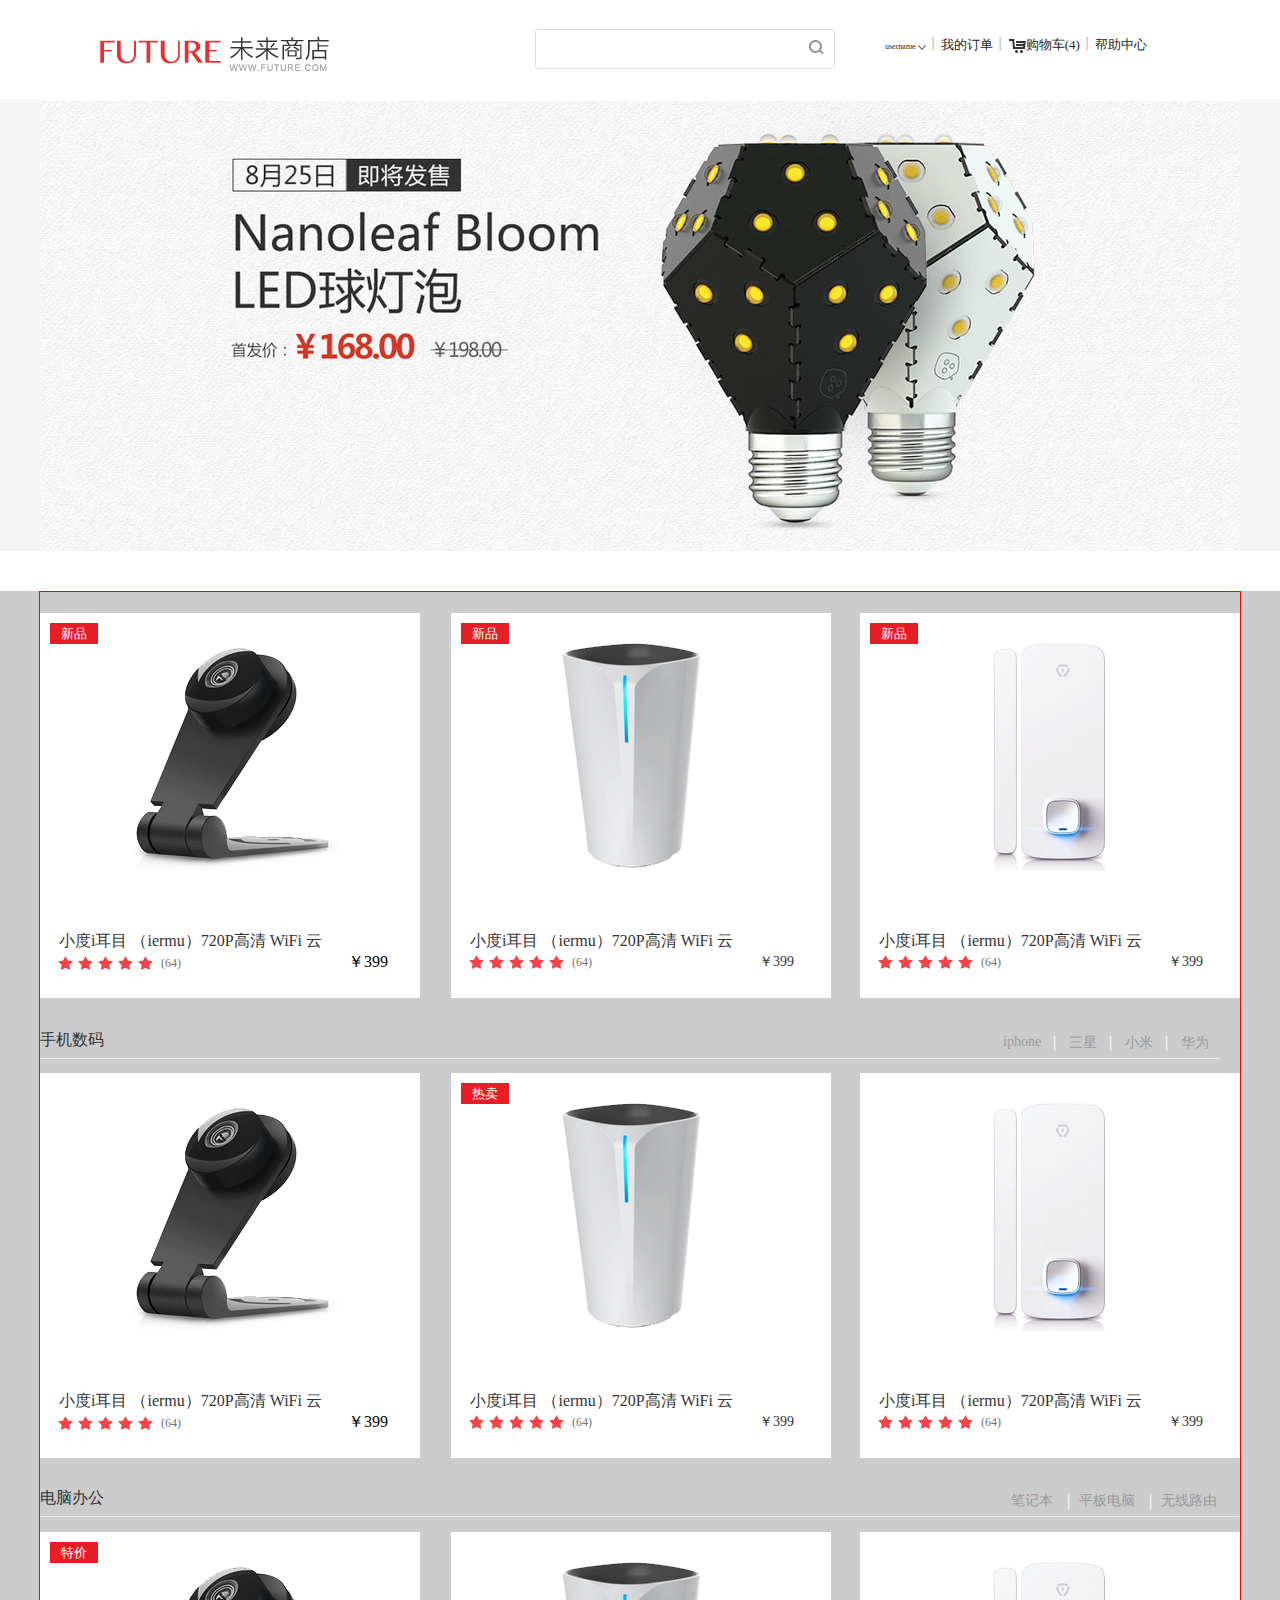
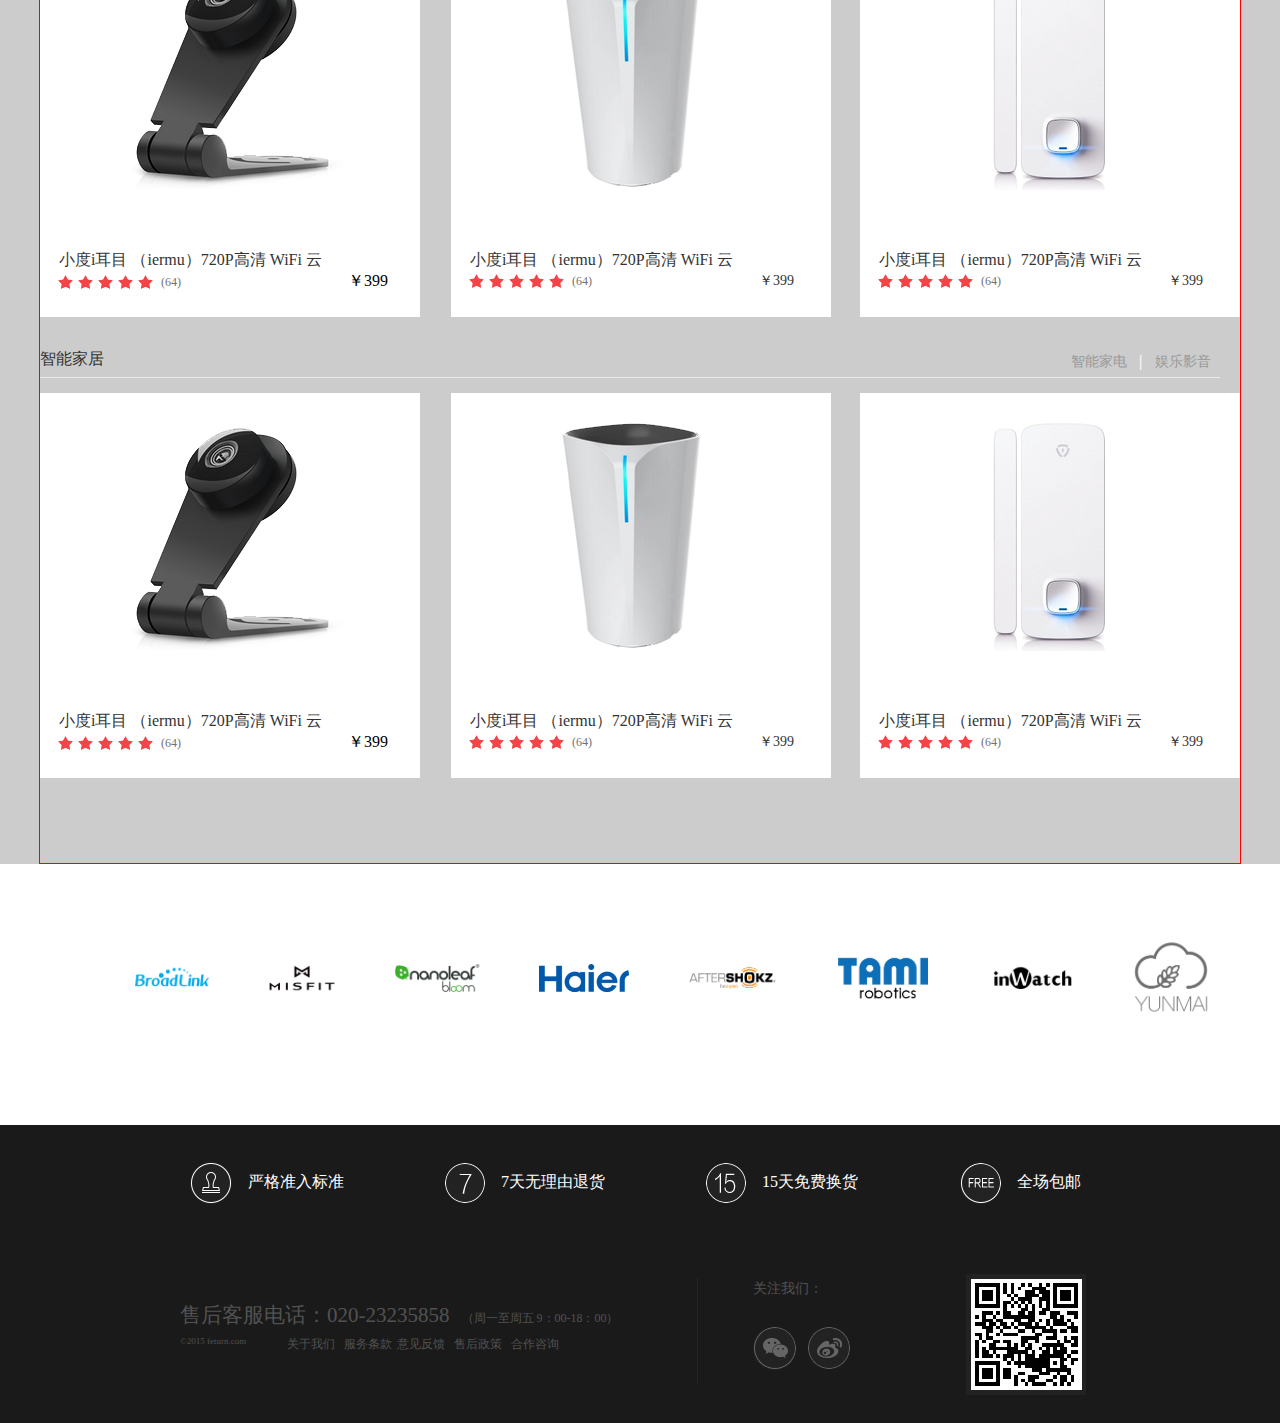
<file: index.html>
<!DOCTYPE html>
<html lang="en">
<head>
    <meta charset="UTF-8">
    <meta name="viewport" content="未来商店">
    <meta http-equiv="X-UA-Compatible" content="未来商店">
    <title>未来商店首页</title>
    <link rel="stylesheet" href="css/reset.css">
    <link rel="stylesheet" href="css/index.css">
</head>
<body>
    

    <div class="header">
        <div class="head">
            <a href="">
                <img class="logo" src="images/future_logo.gif" alt="">
            </a>

            <form action="" method="post">
                <input type="text" name="" id="">
                <input type="image" src="images/search.gif" alt="">
            </form>

            <ul>
                <li>
                    <a class="username" href="">
                        username
                        <img src="images/select.gif" alt="">
                    </a>
                    <!-- <ol>
                        <li>
                            <a href="">用户中心</a>
                        </li>
                        <li>
                            <a href="">用户中心</a>
                        </li>
                         <li>
                            <a href="">用户中心</a>
                        </li>
                        <li>
                            <a href="">用户中心</a>
                        </li>
                         <li>
                            <a href="">用户中心</a>
                        </li>
                        <li>
                            <a href="">退出</a>
                        </li>
                    </ol> -->
                </li>
                <span>丨</span>
                <li>
                    <a href=""> 
                        我的订单 
                    </a>
                </li>
                <span>丨</span>
                <li>
                    <a href="">
                        <img src="images/shoppingcar.png" alt="">购物车(<span class="span4">4</span>)
                    </a>
                </li>
                <span>丨</span>
                <li>
                    <a href="">
                        帮助中心
                    </a>
                </li>
            </ul>
        </div>

        <div class="banner">
            <div class="banner_a">
                <img src="images/banner.jpg" alt="">
            </div>
        </div>
    </div>


    <div class="content">
        
        <div class="content1b">

                <!--第一个ul开始-->
                <ul class="content1b_a">

                    <li class="content1b_a1">
                        <div class="content1b_a1_a">
                            <div class="top">新品</div>
                            <img src="images/product_01.png" alt="">
                        </div>
                        <p>小度i耳目 （iermu）720P高清 WiFi 云</p>
                        <img src="images/star_05.png" alt="">
                        <span class="span1">(64)</span>
                        <span class="span2">￥399</span>
                    </li>

                    <li class="content1b_a2">
                        <div class="content1b_a1_a">
                            <div class="top">新品</div>
                            <img src="images/product_02.png" alt="">
                        </div>
                        <p>小度i耳目 （iermu）720P高清 WiFi 云</p>
                        <img src="images/star_05.png" alt="">
                        <span class="span1">(64)</span>
                        <span class="span2">￥399</span>
                    </li>

                    <li class="content1b_a3">
                        <div class="content1b_a1_a">
                            <div class="top">新品</div>
                            <img src="images/product_03.png" alt="">
                        </div>
                        <p>小度i耳目 （iermu）720P高清 WiFi 云</p>
                        <img src="images/star_05.png" alt="">
                        <span class="span1">(64)</span>
                        <span class="span2">￥399</span>
                    </li>

                </ul>
                <!--第一个ul结束-->
                <div class="div1">
                    <h3>手机数码</h3> 
                    <a href="">iphone</a>
                    <span>丨</span>
                    <a href="">三星</a>
                    <span>丨</span>
                    <a href="">小米</a>
                    <span>丨</span>
                    <a href="">华为</a>
                </div>
            
                <!--第二个ul开始-->
                <ul class="content1b_b">

                    <li class="content1b_a1">
                        <div class="content1b_a1_a">
                            <img src="images/product_01.png" alt="">
                        </div>
                        <p>小度i耳目 （iermu）720P高清 WiFi 云</p>
                        <img src="images/star_05.png" alt="">
                        <span class="span1">(64)</span>
                        <span class="span2">￥399</span>
                    </li>

                    <li class="content1b_a2">
                        <div class="content1b_a1_a">
                            <div class="top">热卖</div>
                            <img src="images/product_02.png" alt="">
                        </div>
                        <p>小度i耳目 （iermu）720P高清 WiFi 云</p>
                        <img src="images/star_05.png" alt="">
                        <span class="span1">(64)</span>
                        <span class="span2">￥399</span>
                    </li>

                    <li class="content1b_a3">
                        <div class="content1b_a1_a">
                            <img src="images/product_03.png" alt="">
                        </div>
                        <p>小度i耳目 （iermu）720P高清 WiFi 云</p>
                        <img src="images/star_05.png" alt="">
                        <span class="span1">(64)</span>
                        <span class="span2">￥399</span>
                    </li>

                </ul>
                <!--第二个ul结束-->
                <div class="div2">
                    <h3>电脑办公</h3> 
                    <a href="">笔记本</a>
                    <span>丨</span>
                    <a href="">平板电脑</a>
                    <span>丨</span>
                    <a href="">无线路由</a>
                </div>
            
                <!--第三个ul开始-->
                <ul class="content1b_c">

                    <li class="content1b_a1">
                        <div class="content1b_a1_a">
                            <div class="top">特价</div>
                            <img src="images/product_01.png" alt="">
                        </div>
                        <p>小度i耳目 （iermu）720P高清 WiFi 云</p>
                        <img src="images/star_05.png" alt="">
                        <span class="span1">(64)</span>
                        <span class="span2">￥399</span>
                    </li>

                    <li class="content1b_a2">
                        <div class="content1b_a1_a">
                            <img src="images/product_02.png" alt="">
                        </div>
                        <p>小度i耳目 （iermu）720P高清 WiFi 云</p>
                        <img src="images/star_05.png" alt="">
                        <span class="span1">(64)</span>
                        <span class="span2">￥399</span>
                    </li>

                    <li class="content1b_a3">
                        <div class="content1b_a1_a">
                            <img src="images/product_03.png" alt="">
                        </div>
                        <p>小度i耳目 （iermu）720P高清 WiFi 云</p>
                        <img src="images/star_05.png" alt="">
                        <span class="span1">(64)</span>
                        <span class="span2">￥399</span>
                    </li>

                </ul>
                <!--第三个ul结束-->
                <div class="div3">
                    <h3>智能家居</h3> 
                    <a href="">智能家电</a>
                    <span>丨</span>
                    <a href="">娱乐影音</a>
                </div>


                <!--第四个ul开始-->
                <ul class="content1b_d">

                    <li class="content1b_a1">
                        <div class="content1b_a1_a">
                            <img src="images/product_01.png" alt="">
                        </div>
                        <p>小度i耳目 （iermu）720P高清 WiFi 云</p>
                        <img src="images/star_05.png" alt="">
                        <span class="span1">(64)</span>
                        <span class="span2">￥399</span>
                    </li>

                    <li class="content1b_a2">
                        <div class="content1b_a1_a">
                            <img src="images/product_02.png" alt="">
                        </div>
                        <p>小度i耳目 （iermu）720P高清 WiFi 云</p>
                        <img src="images/star_05.png" alt="">
                        <span class="span1">(64)</span>
                        <span class="span2">￥399</span>
                    </li>

                    <li class="content1b_a3">
                        <div class="content1b_a1_a">
                            <img src="images/product_03.png" alt="">
                        </div>
                        <p>小度i耳目 （iermu）720P高清 WiFi 云</p>
                        <img src="images/star_05.png" alt="">
                        <span class="span1">(64)</span>
                        <span class="span2">￥399</span>
                    </li>

                </ul>
                <!--第四个ul结束-->
                    
        </div>

        <div class="content2">
            <div class="content2_a">
                <a href=""><img src="images/partner_01.gif" alt=""></a>
                <a href=""><img src="images/partner_02.gif" alt=""></a>
                <a href=""><img src="images/partner_03.gif" alt=""></a>
                <a href=""><img src="images/partner_04.gif" alt=""></a>
                <a href=""><img src="images/partner_05.gif" alt=""></a>
                <a href=""><img src="images/partner_06.gif" alt=""></a>
                <a href=""><img src="images/partner_07.gif" alt=""></a>
                <a href=""><img src="images/partner_08.gif" alt=""></a>
            </div>
        </div>
    </div>


    <div class="footer">
        <div class="footera">
            <div class="footera1">
                <img src="images/index.footer.icon01.png" alt="">
                <span>严格准入标准</span>
            </div>

            <div class="footera2">
                <img src="images/index.footer.icon02.png" alt="">
                <span>7天无理由退货</span>
            </div>

            <div class="footera3">
                <img src="images/index.footer.icon03.png" alt="">
                <span>15天免费换货</span>
            </div>

            <div class="footera4">
                <img src="images/index.footer.icon04.png" alt="">
                <span>全场包邮</span>
            </div>
        </div>
        <div class="footerb">

            <div class="footerb1">
                <div class="footerb2">
                    <p>售后客服电话：020-23235858 </p>
                    <span>（周一至周五 9：00-18：00）</span>
                </div>

                <div class="footerb3">
                    <a class="footerb1b" href="">©2015 feturn.com</a>
                    <a class="footerb1c" href="">关于我们</a>
                    <a class="footerb1d" href="">服务条款</a>
                    <a class="footerb1e" href="">意见反馈</a>
                    <a class="footerb1f" href="">售后政策</a>   
                    <a class="footerb1g" href="">合作咨询</a>     
                </div>
            </div>
            <i class="footer_i"></i>
            <div class="footerb4">
                <span>关注我们：</span>
                <img class="footerb2_a" src="images/index.footer.icon05.png" alt="">
                <img src="images/index.footer.icon06.png" alt="">
            </div>

            <img class="footerb5" src="images/index.footer.icon07.gif" alt="">
        </div>
    </div>

    
</body>
</html>
</file>
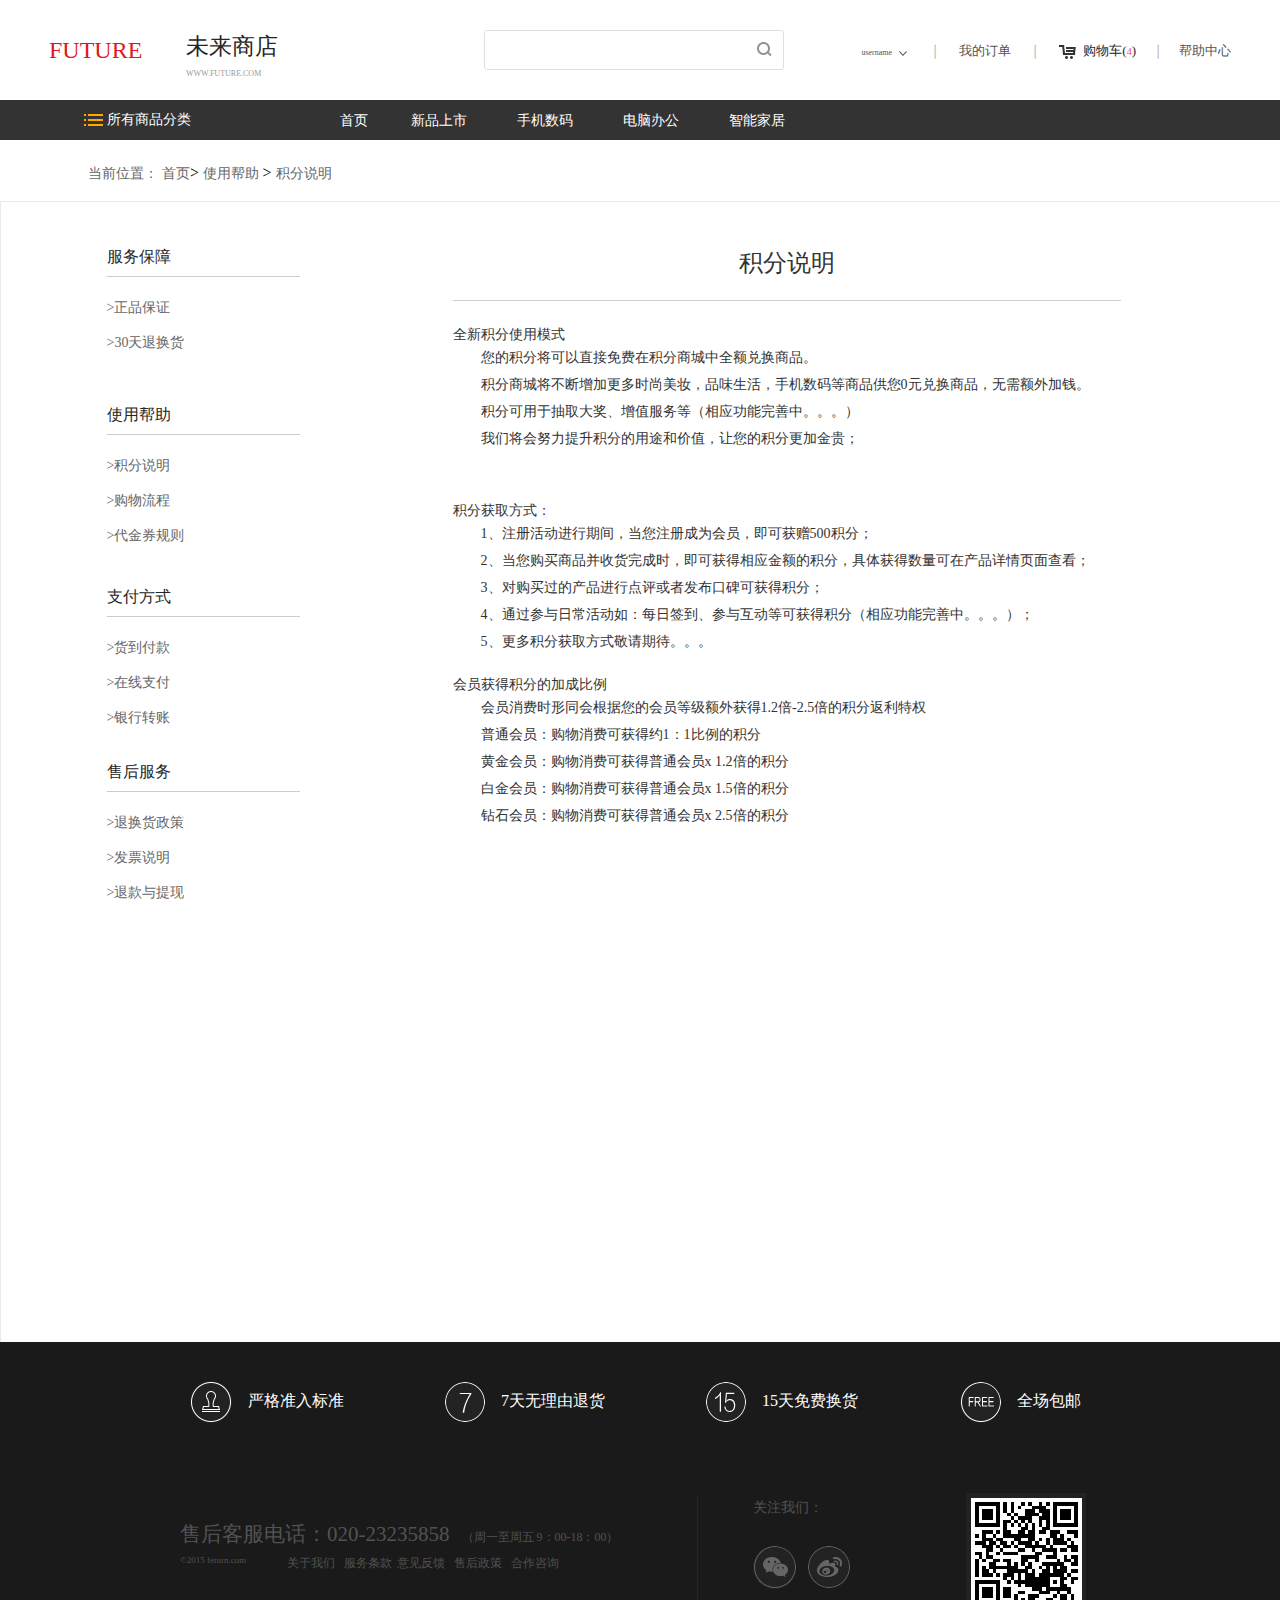
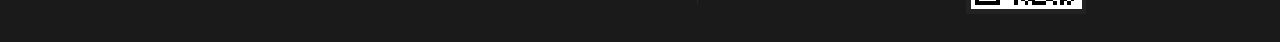
<file: help.html>
<!DOCTYPE html>
<html lang="en">

<head>
    <meta charset="UTF-8">
    <meta name="viewport" content="width=device-width, initial-scale=1.0">
    <meta http-equiv="X-UA-Compatible" content="ie=edge">
    <title>未来商城</title>
    <link rel="stylesheet" href="css/reset.css">
    <link rel="stylesheet" href="css/help.css">
</head>

<body>
    <div class="header">

        <div class="header1a">
            <div class="header1a_a">
                <a href="">
                    <h1>FUTURE</h1>
                    <div>
                        <h2>未来商店</h2>
                        <span>WWW.FUTURE.COM</span>
                    </div>
                </a>
            </div>

            <div class="header1a_b">
                <form action="">
                    <input class="input1" type="text">
                    <input class="input2" type="image" src="images/search.gif">
                </form>
                <ul>
                    <li class="header1a_ba">
                        <a href="">
                            username<img src="images/select.gif" alt="">
                        </a>
                    </li>
                    <span>丨</span>
                    <li class="header1a_bb">
                        <a href="">我的订单</a>
                    </li>
                    <span>丨</span>
                    <li class="header1a_bc">
                        <a href="">
                            <img src="images/shoppingcar.png" alt="">
                            购物车(<span>4</span>)
                        </a>
                    </li>
                    <span>丨</span>
                    <li class="header1a_bd">
                        <a href="">帮助中心</a>
                    </li>
                </ul>
            </div>
        </div>

        <div class="header2a">
            <div class="header2a_a">
                <img src="images/goods_all.png" alt="">
                <a href="">所有商品分类</a>
            </div>

            <div class="header2a_b">
                <nav>
                    <a href="">首页</a>
                    <a class="header2a_bb" href="">新品上市</a>
                    <a href="">手机数码</a>
                    <a class="header2a_bd" href="">电脑办公</a>
                    <a href="">智能家居 </a>
                </nav>
            </div>
        </div>

        <div class="header3a">
            <p>
                <a href="">当前位置：</a>
                <a href="">首页</a>&gt;
                <a href="">使用帮助 </a>&gt;
                <a href="">积分说明</a>
            </p>
        </div>
    </div>


    <div class="content">
        <div class="content1">
            <div class="content1a">

                <h2>服务保障</h2>
                <a class="a1" href="">&gt;正品保证</a><br />
                <a href="">&gt;30天退换货</a>

                <h2 class="h2b">使用帮助</h2>
                <a class="a2" href="">&gt;积分说明</a><br />
                <a href="">&gt;购物流程</a><br />
                <a href="">&gt;代金券规则</a>

                <h2 class="h2c">支付方式</h2>
                <a class="a3" href="">&gt;货到付款</a><br />
                <a href="">&gt;在线支付</a><br />
                <a href="">&gt;银行转账</a>

                <h2 class="h2d">售后服务</h2>
                <a class="a4" href="">&gt;退换货政策</a><br />
                <a href="">&gt;发票说明</a><br />
                <a href="">&gt;退款与提现</a>

            </div>
            <div class="content1b">
                <h1>积分说明</h1>

                <dl>
                    <dt class="dt1">全新积分使用模式</dt>
                    <dd>您的积分将可以直接免费在积分商城中全额兑换商品。</dd>
                    <dd>
                        积分商城将不断增加更多时尚美妆，品味生活，手机数码等商品供您0元兑换商品，无需额外加钱。
                    </dd>
                    <dd>积分可用于抽取大奖、增值服务等（相应功能完善中。。。） </dd>
                    <dd>我们将会努力提升积分的用途和价值，让您的积分更加金贵；</dd>
                </dl>

                <dl>
                    <dt class="dt2">积分获取方式：</dt>
                    <dd>1、注册活动进行期间，当您注册成为会员，即可获赠500积分； </dd>
                    <dd>
                        2、当您购买商品并收货完成时，即可获得相应金额的积分，具体获得数量可在产品详情页面查看；
                    </dd>
                    <dd>3、对购买过的产品进行点评或者发布口碑可获得积分；</dd>
                    <dd>
                        4、通过参与日常活动如：每日签到、参与互动等可获得积分（相应功能完善中。。。）；
                    </dd>
                    <dd>5、更多积分获取方式敬请期待。。。</dd>
                </dl>

                <dl>
                    <dt class="dt3">会员获得积分的加成比例 </dt>
                    <dd>会员消费时形同会根据您的会员等级额外获得1.2倍-2.5倍的积分返利特权</dd>
                    <dd>普通会员：购物消费可获得约1：1比例的积分</dd>
                    <dd>黄金会员：购物消费可获得普通会员x 1.2倍的积分</dd>
                    <dd>白金会员：购物消费可获得普通会员x 1.5倍的积分</dd>
                    <dd>钻石会员：购物消费可获得普通会员x 2.5倍的积分</dd> 　
                </dl>
            </div>
        </div>
    </div>

    <div class="footer">
        <div class="footera">
            <div class="footera1">
                <img src="images/index.footer.icon01.png" alt="">
                <span>严格准入标准</span>
            </div>

            <div class="footera2">
                <img src="images/index.footer.icon02.png" alt="">
                <span>7天无理由退货</span>
            </div>

            <div class="footera3">
                <img src="images/index.footer.icon03.png" alt="">
                <span>15天免费换货</span>
            </div>

            <div class="footera4">
                <img src="images/index.footer.icon04.png" alt="">
                <span>全场包邮</span>
            </div>
        </div>
        <div class="footerb">

            <div class="footerb1">
                <div class="footerb2">
                    <p>售后客服电话：020-23235858 </p>
                    <span>（周一至周五 9：00-18：00）</span>
                </div>

                <div class="footerb3">
                    <a class="footerb1b" href="">©2015 feturn.com</a>
                    <a class="footerb1c" href="">关于我们</a>
                    <a class="footerb1d" href="">服务条款</a>
                    <a class="footerb1e" href="">意见反馈</a>
                    <a class="footerb1f" href="">售后政策</a>
                    <a class="footerb1g" href="">合作咨询</a>
                </div>
            </div>
            <i class="footer_i"></i>
            <div class="footerb4">
                <span>关注我们：</span>
                <img class="footerb2_a" src="images/index.footer.icon05.png" alt="">
                <img src="images/index.footer.icon06.png" alt="">
            </div>

            <img class="footerb5" src="images/index.footer.icon07.gif" alt="">
        </div>
    </div>

</body>

</html>
</file>
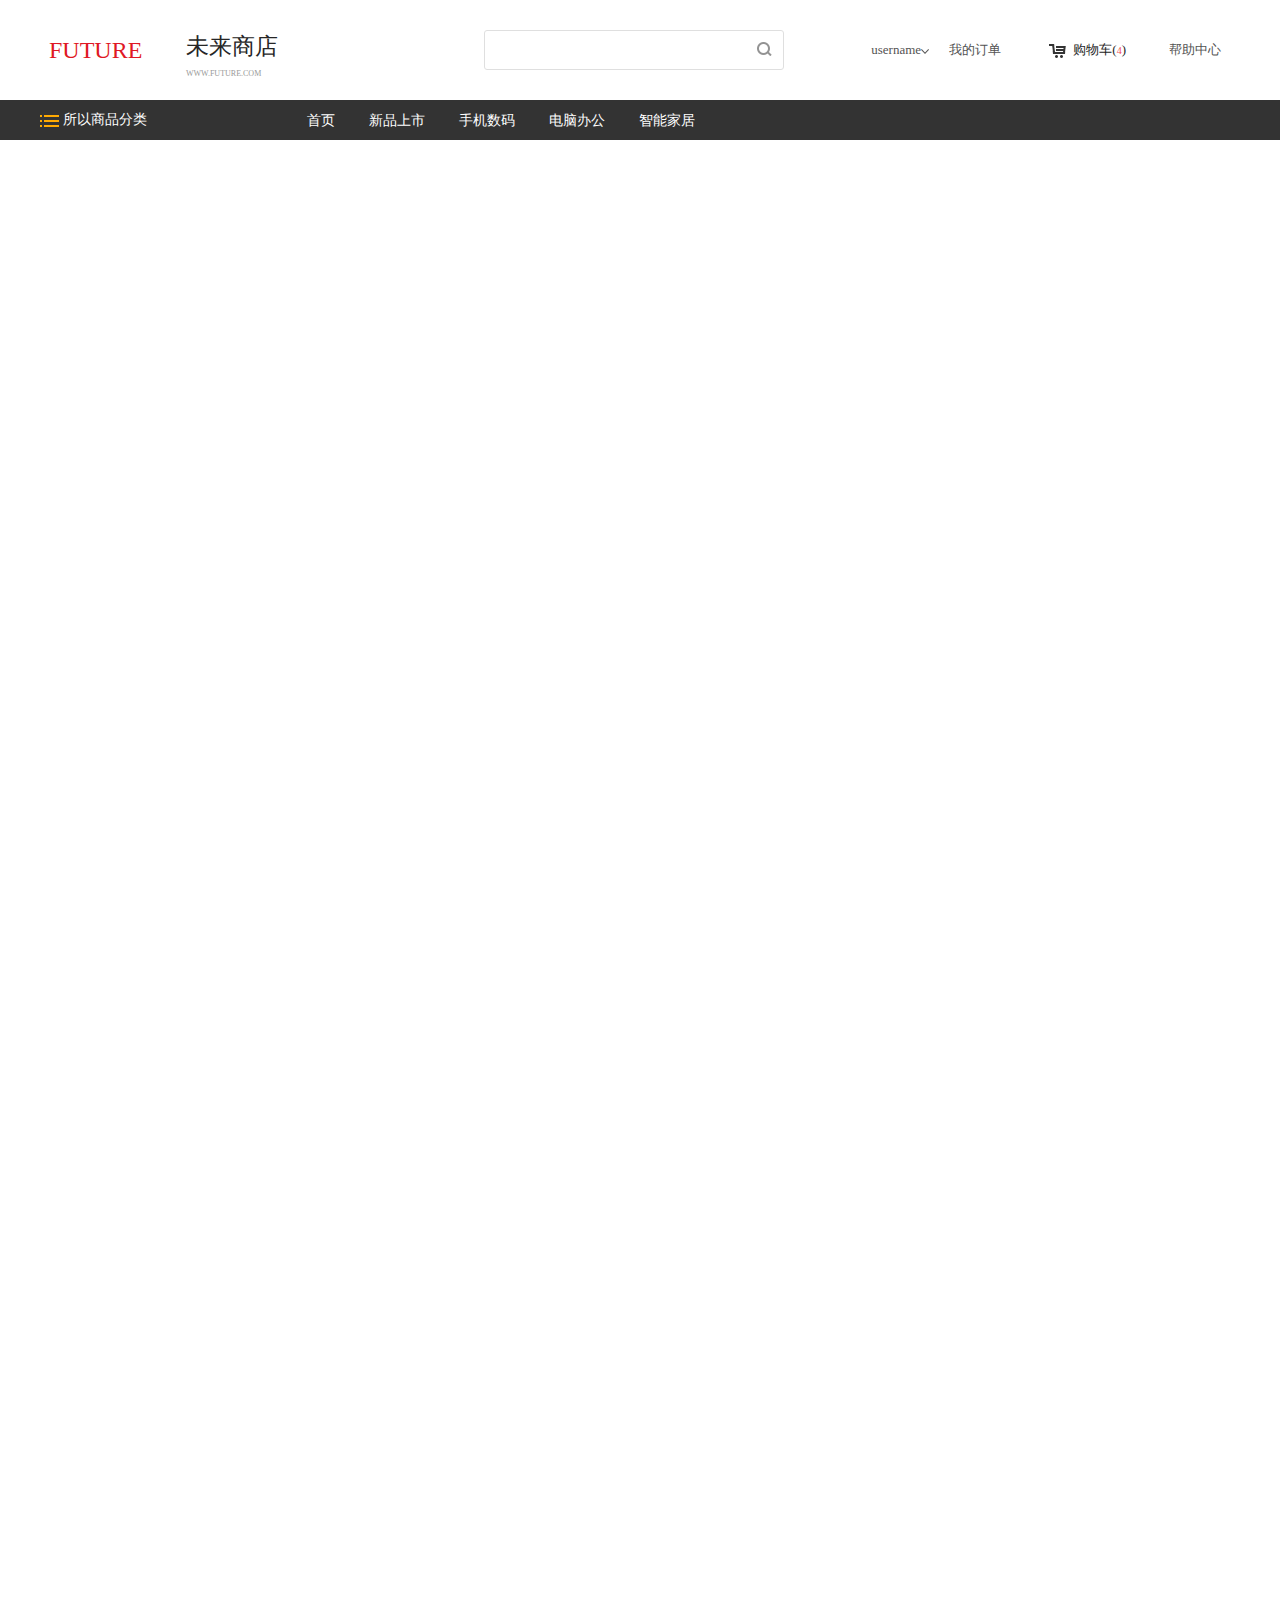
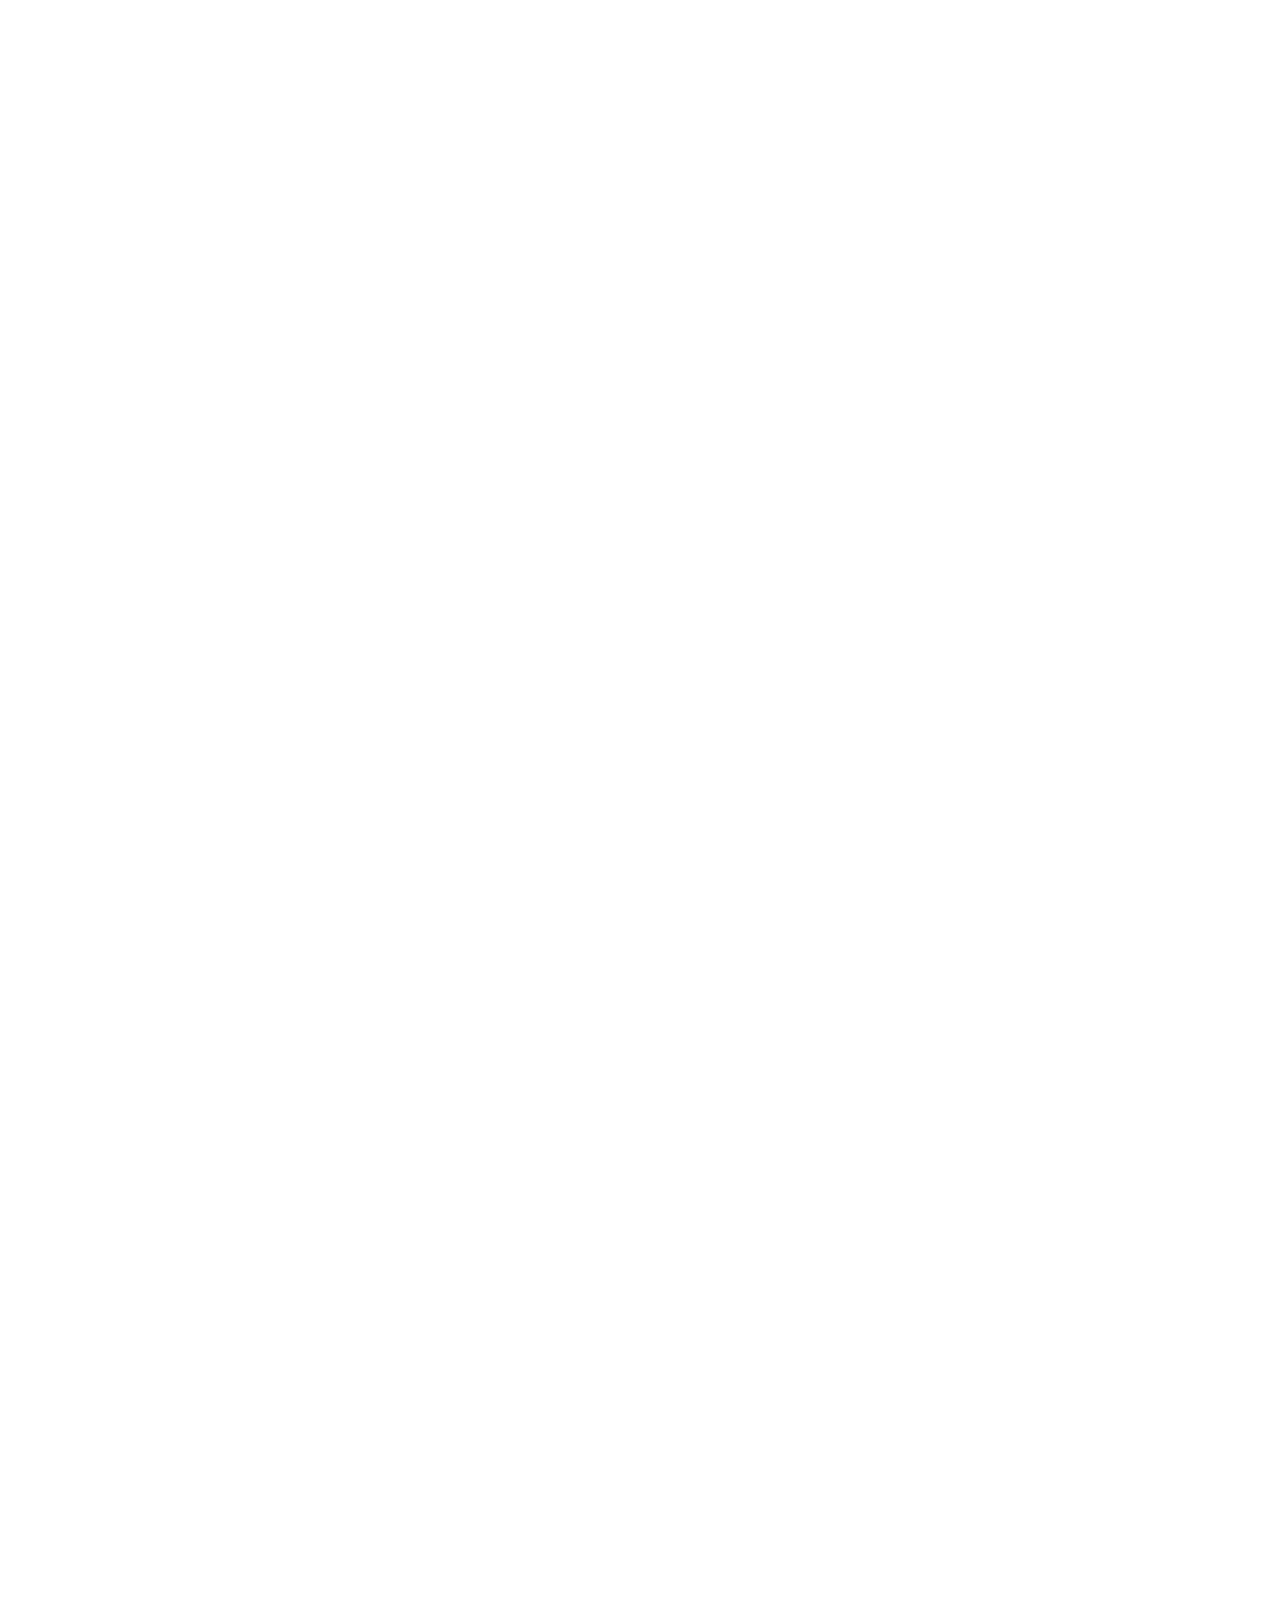
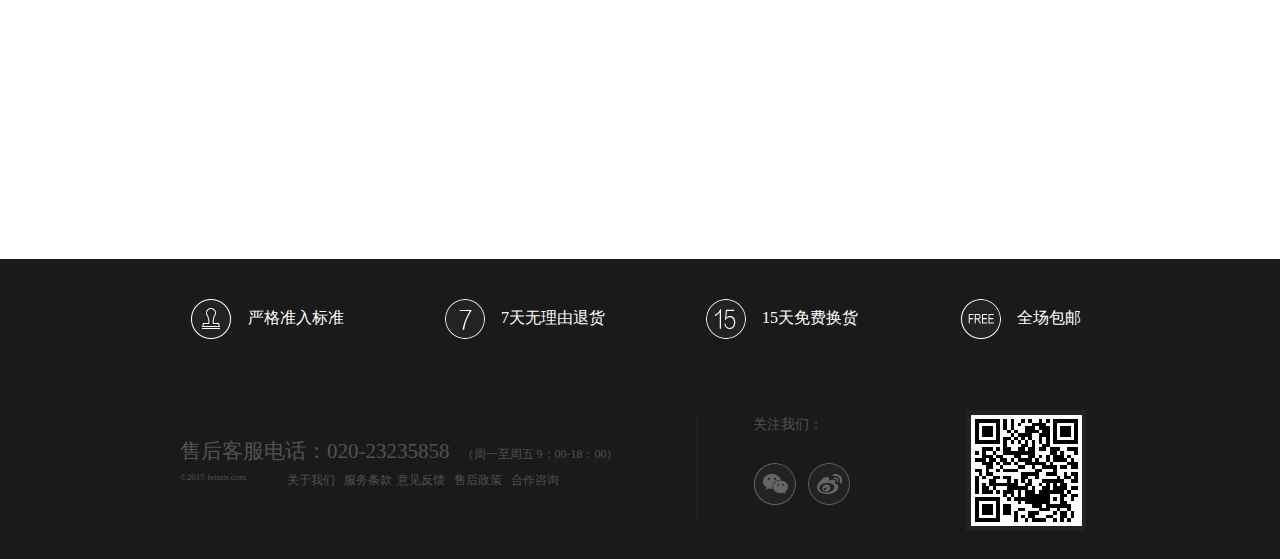
<file: product.html>
<!DOCTYPE html>
<html lang="en">

<head>
    <meta charset="UTF-8">
    <meta name="viewport" content="width=device-width, initial-scale=1.0">
    <meta http-equiv="X-UA-Compatible" content="ie=edge">
    <title>未来商城</title>
    <link rel="stylesheet" href="css/product.css">
    <link rel="stylesheet" href="css/reset.css">
</head>

<body>
    <div class="header">

        <div class="header1a">
            <div class="header1a_a">
                <a href="">
                    <h1>FUTURE</h1>
                    <div>
                        <h2>未来商店</h2>
                        <span>WWW.FUTURE.COM</span>
                    </div>
                </a>
            </div>
            <div class="header1a_b">
                <form action="">
                    <input class="input1" type="text">
                    <input class="input2" type="image" src="images/search.gif">
                </form>
                <ul>
                    <li class="header1a_ba">
                        <a href="">
                            username<img src="images/select.gif" alt="">
                        </a>
                        <ol class="username-list">
                            <li>
                                <a href="">用户中心</a>
                            </li>
                            <li>
                                <a href="">用户中心</a>
                            </li>
                            <li>
                                <a href="">用户中心</a>
                            </li>
                            <li>
                                <a href="">用户中心</a>
                            </li>
                            <li>
                                <a href="">用户中心</a>
                            </li>
                            <li>
                                <a href="">退出</a>
                            </li>
                        </ol>
                    </li>
                    <!-- <span>丨</span> -->
                    <li class="header1a_bb">
                        <a href="">我的订单</a>
                    </li>
                    <!-- <span>丨</span> -->
                    <li class="header1a_bc">
                        <a href="">
                            <img src="images/shoppingcar.png" alt="">
                            购物车(<span>4</span>)
                        </a>
                    </li>
                    <!-- <span>丨</span> -->
                    <li class="header1a_bd">
                        <a href="">帮助中心</a>
                    </li>
                </ul>
            </div>
        </div>

        <!-- 导航开始 -->
        <div class="head_nav">
            <div class="nav">
                <div class="sidebar">
                    <img src="images/goods_all.png" alt="">
                    所以商品分类
                    <ul>
                        <li>
                            <a href="">手机数码1</a>
                            <ol>
                                <li>
                                    <a href="">&lt; 1子分类</a>
                                </li>
                                <li>
                                    <a href="">&lt; 1子分类</a>
                                </li>
                                <li>
                                    <a href="">&lt; 1子分类</a>
                                </li>
                                <li>
                                    <a href="">&lt; 1子分类</a>
                                </li>
                            </ol>
                        </li>
                        <li>
                            <a href="">手机数码2</a>
                            <ol>
                                <li>
                                    <a href="">&lt; 2子分类</a>
                                </li>
                                <li>
                                    <a href="">&lt; 2子分类</a>
                                </li>
                                <li>
                                    <a href="">&lt; 2子分类</a>
                                </li>
                                <li>
                                    <a href="">&lt; 2子分类</a>
                                </li>
                            </ol>
                        </li>
                        <li>
                            <a href="">手机数码3</a>
                            <ol>
                                <li>
                                    <a href="">&lt; 3子分类</a>
                                </li>
                                <li>
                                    <a href="">&lt; 3子分类</a>
                                </li>
                                <li>
                                    <a href="">&lt; 3子分类</a>
                                </li>
                                <li>
                                    <a href="">&lt; 3子分类</a>
                                </li>
                            </ol>
                        </li>
                    </ul>
                </div>
                <nav>
                    <a href="">首页</a>
                    <a href="">新品上市</a>
                    <a href="">手机数码</a>
                    <a href="">电脑办公</a>
                    <a href="">智能家居</a>
                </nav>
            </div>
        </div>
        <!-- 导航结束 -->

    </div>

    <div class="content">
    </div>
   
    <div class="footer">
        <div class="footera">
            <div class="footera1">
                <img src="images/index.footer.icon01.png" alt="">
                <span>严格准入标准</span>
            </div>

            <div class="footera2">
                <img src="images/index.footer.icon02.png" alt="">
                <span>7天无理由退货</span>
            </div>

            <div class="footera3">
                <img src="images/index.footer.icon03.png" alt="">
                <span>15天免费换货</span>
            </div>

            <div class="footera4">
                <img src="images/index.footer.icon04.png" alt="">
                <span>全场包邮</span>
            </div>
        </div>
        <div class="footerb">

            <div class="footerb1">
                <div class="footerb2">
                    <p>售后客服电话：020-23235858 </p>
                    <span>（周一至周五 9：00-18：00）</span>
                </div>

                <div class="footerb3">
                    <a class="footerb1b" href="">©2015 feturn.com</a>
                    <a class="footerb1c" href="">关于我们</a>
                    <a class="footerb1d" href="">服务条款</a>
                    <a class="footerb1e" href="">意见反馈</a>
                    <a class="footerb1f" href="">售后政策</a>
                    <a class="footerb1g" href="">合作咨询</a>
                </div>
            </div>
            <i class="footer_i"></i>
            <div class="footerb4">
                <span>关注我们：</span>
                <img class="footerb2_a" src="images/index.footer.icon05.png" alt="">
                <img src="images/index.footer.icon06.png" alt="">
            </div>

            <img class="footerb5" src="images/index.footer.icon07.gif" alt="">
        </div>
    </div>
</body>

</html>
</file>
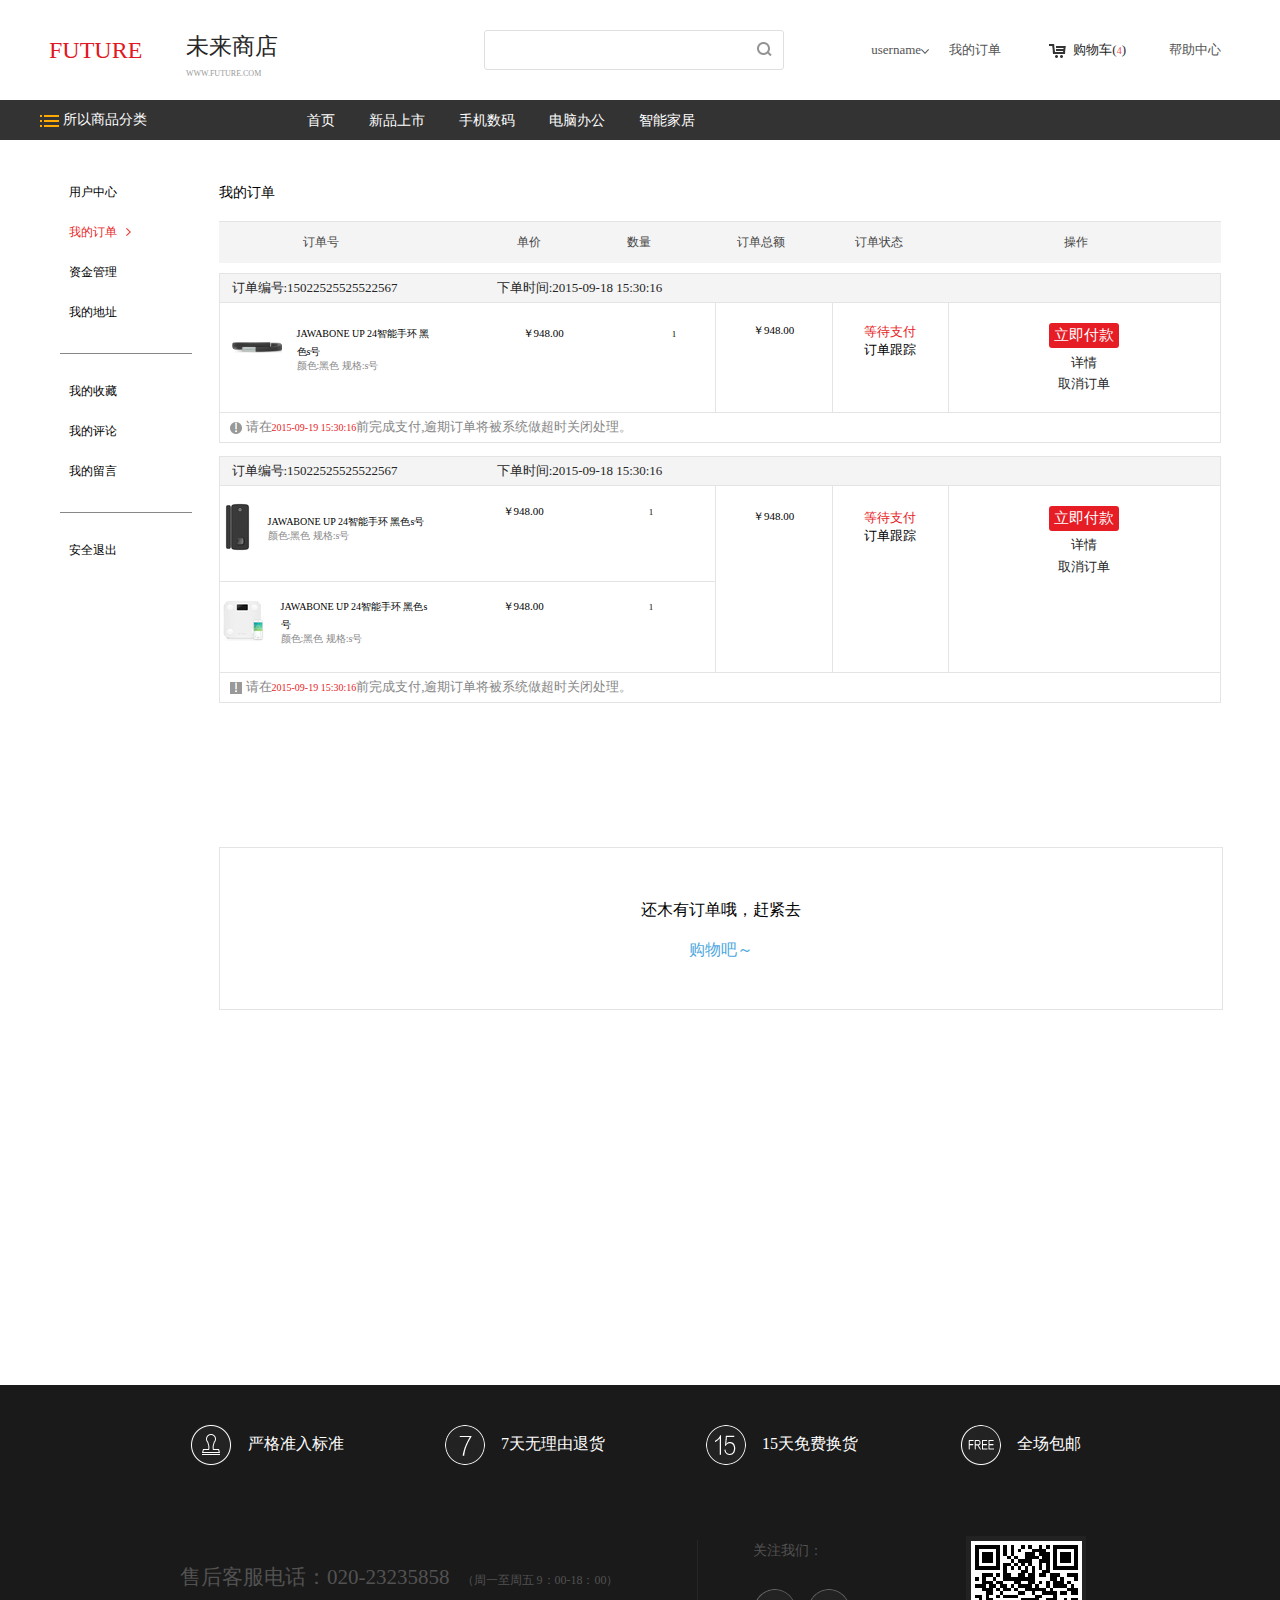
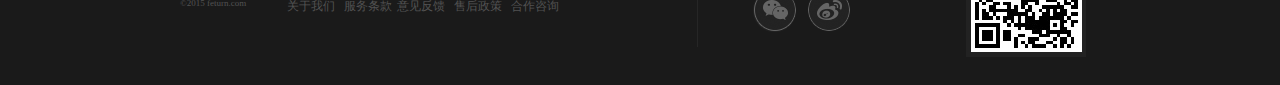
<file: user_center.html>
<!DOCTYPE html>
<html lang="en">

<head>
    <meta charset="UTF-8">
    <meta name="viewport" content="width=device-width, initial-scale=1.0">
    <meta http-equiv="X-UA-Compatible" content="ie=edge">
    <title>未来商城</title>
    <link rel="stylesheet" href="css/user_center.css">
    <link rel="stylesheet" href="css/reset.css">
</head>

<body>
    <div class="header">
        <div class="header1a">
            <div class="header1a_a">
                <a href="">
                    <h1>FUTURE</h1>
                    <div>
                        <h2>未来商店</h2>
                        <span>WWW.FUTURE.COM</span>
                    </div>
                </a>
            </div>
            <div class="header1a_b">
                <form action="">
                    <input class="input1" type="text">
                    <input class="input2" type="image" src="images/search.gif">
                </form>
                <ul>
                    <li class="header1a_ba">
                        <a href="">
                            username<img src="images/select.gif" alt="">
                        </a>
                        <ol class="username-list">
                            <li>
                                <a href="">用户中心</a>
                            </li>
                            <li>
                                <a href="">用户中心</a>
                            </li>
                            <li>
                                <a href="">用户中心</a>
                            </li>
                            <li>
                                <a href="">用户中心</a>
                            </li>
                            <li>
                                <a href="">用户中心</a>
                            </li>
                            <li>
                                <a href="">退出</a>
                            </li>
                        </ol>
                    </li>
                    <!-- <span>丨</span> -->
                    <li class="header1a_bb">
                        <a href="">我的订单</a>
                    </li>
                    <!-- <span>丨</span> -->
                    <li class="header1a_bc">
                        <a href="">
                            <img src="images/shoppingcar.png" alt="">
                            购物车(<span>4</span>)
                        </a>
                    </li>
                    <!-- <span>丨</span> -->
                    <li class="header1a_bd">
                        <a href="">帮助中心</a>
                    </li>
                </ul>
            </div>
        </div>

        <!-- 导航开始 -->
        <div class="head_nav">
            <div class="nav">
                <div class="sidebar">
                    <img src="images/goods_all.png" alt="">
                    所以商品分类
                    <ul>
                        <li>
                            <a href="">手机数码1</a>
                            <ol>
                                <li>
                                    <a href="">&lt; 1子分类</a>
                                </li>
                                <li>
                                    <a href="">&lt; 1子分类</a>
                                </li>
                                <li>
                                    <a href="">&lt; 1子分类</a>
                                </li>
                                <li>
                                    <a href="">&lt; 1子分类</a>
                                </li>
                            </ol>
                        </li>
                        <li>
                            <a href="">手机数码2</a>
                            <ol>
                                <li>
                                    <a href="">&lt; 2子分类</a>
                                </li>
                                <li>
                                    <a href="">&lt; 2子分类</a>
                                </li>
                                <li>
                                    <a href="">&lt; 2子分类</a>
                                </li>
                                <li>
                                    <a href="">&lt; 2子分类</a>
                                </li>
                            </ol>
                        </li>
                        <li>
                            <a href="">手机数码3</a>
                            <ol>
                                <li>
                                    <a href="">&lt; 3子分类</a>
                                </li>
                                <li>
                                    <a href="">&lt; 3子分类</a>
                                </li>
                                <li>
                                    <a href="">&lt; 3子分类</a>
                                </li>
                                <li>
                                    <a href="">&lt; 3子分类</a>
                                </li>
                            </ol>
                        </li>
                    </ul>
                </div>
                <nav>
                    <a href="">首页</a>
                    <a href="">新品上市</a>
                    <a href="">手机数码</a>
                    <a href="">电脑办公</a>
                    <a href="">智能家居</a>
                </nav>
            </div>
        </div>
        <!-- 导航结束 -->

    </div>

    <div class="content">
        <div class="contenta">
            <div class="contenta1">
                <a class="contenta1a" href="">用户中心</a>
                <a class="contenta1b" href="">我的订单<img src="images/user_order_detail_03.jpg" alt=""></a>
                <a href="">资金管理</a>
                <a class="contenta1d" href="">我的地址</a>
                <i class="contenta1_i1"></i>
                <a class="contenta1c" href="">我的收藏</a>
                <a href="">我的评论</a>
                <a class="contenta1e" href="">我的留言</a>
                <i class="contenta1_i2"></i>
                <a class="contenta1c" href="">安全退出</a>
            </div>
            <div class="contenta2">
                <p>我的订单</p>
                <div class="contenta2_div1">
                    <span class="span1a">订单号</span>
                    <span>单价</span>
                    <span class="span2a">数量</span>
                    <span>订单总额</span>
                    <span class="span3a">订单状态</span>
                    <span>操作</span>
                </div>

                <table border="1" class="contenta2_table1">
                    <tr class="contenta2_tr1">
                        <td class="contenta2_td1" colspan="4">
                            <span class="span1">订单编号:15022525525522567</span>
                            <span class="span2">下单时间:2015-09-18 15:30:16</span>
                        </td>
                        <!-- <td></td>
                        <td></td>
                        <td></td> -->
                    </tr>
                    <tr>
                        <td style="width: 495px;">
                            <div class="cd">
                                <img class="img3" src="images/good_order_01.png" alt="">
                                <div class="contenta2_div4">
                                    <span class="span4">JAWABONE UP 24智能手环 黑色s号</span>
                                    <span class="span6">颜色:黑色 规格:s号</span>
                                </div>
                            </div>

                            <span class="span3">￥948.00</span>
                            <span class="span7">1</span>
                        </td>
                        <td style="width: 116px;">
                            <span class="span8">￥948.00</span>
                        </td>
                        <td style="width: 115px;">
                            <span class="span9">等待支付</span>
                            <a class="a1" href="">订单跟踪</a>
                        </td>
                        <td>
                            <a class="a2" href="">立即付款</a>
                            <a class="a3" href="">详情</a>
                            <a class="a4" href="">取消订单</a>
                        </td>
                    </tr>
                    <tr>
                        <td class="contenta2_td3" colspan="4">
                            <img class="img1" src="images/user_center-_039.gif" alt="">
                            <p>
                                请在<span>2015-09-19 15:30:16</span>前完成支付,逾期订单将被系统做超时关闭处理。
                            </p>
                        </td>
                        <!-- <td></td>
                        <td></td>
                        <td></td> -->
                    </tr>
                </table>


                <table border="1" class="contenta2_table2">
                    <tr class="contenta2_tr1">
                        <td class="contenta2_td1" colspan="4">
                            <span class="span1">订单编号:15022525525522567</span>
                            <span class="span2">下单时间:2015-09-18 15:30:16</span>
                        </td>
                        <!-- <td></td>
                        <td></td>
                        <td></td> -->
                    </tr>
                    <tr>
                        <td style="width: 495px; padding-top: 15px;">
                                <div class="cd">
                                        <img class="img3" src="images/good_order_02.png" alt="">
                                        <div class="contenta2_div4">
                                            <span class="span4">JAWABONE UP 24智能手环 黑色s号</span>
                                            <span class="span6">颜色:黑色 规格:s号</span>
                                        </div>
                                    </div>
                            <span class="span3">￥948.00</span>
                            <span class="span7">1</span>
                        </td>
                        <td style="width: 116px; padding-top: 23px" rowspan="2">
                            <span class="span8">￥948.00</span>
                        </td>
                        <td style="width: 115px;  padding-top: 23px" rowspan="2">
                            <span class="span9">等待支付</span>
                            <a class="a1" href="">订单跟踪</a>
                        </td>
                        <td style="padding-top: 20px" rowspan="2">
                            <a class="a2" href="">立即付款</a>
                            <a class="a3" href="">详情</a>
                            <a class="a4" href="">取消订单</a>
                        </td>
                    </tr>
                    <tr>
                        <td style="width: 495px; padding-top: 14px;">
                                <div class="cd">
                                        <img class="img3" src="images/good_order_03.png" alt="">
                                        <div class="contenta2_div4">
                                            <span class="span4">JAWABONE UP 24智能手环 黑色s号</span>
                                            <span class="span6">颜色:黑色 规格:s号</span>
                                        </div>
                                    </div>
                            <span class="span3">￥948.00</span>
                            <span class="span7">1</span>
                        </td>
                        <!-- <td></td> -->
                        <!-- <td></td> -->
                        <!-- <td></td> -->
                    </tr>
                    <tr>
                        <td class="contenta2_td3" colspan="4">
                            <img class="img2" src="images/user_center-_040.gif" alt="">
                            <p>
                                请在<span>2015-09-19 15:30:16</span>前完成支付,逾期订单将被系统做超时关闭处理。
                            </p>
                        </td>
                        <!-- <td></td>
                        <td></td>
                        <td></td> -->
                    </tr>
                </table>

                <div class="contenta2_div2">
                    <p>还木有订单哦，赶紧去</p>
                    <a href="">购物吧～</a>
                </div>
            </div>
        </div>
    </div>

    <div class="footer">
        <div class="footera">
            <div class="footera1">
                <img src="images/index.footer.icon01.png" alt="">
                <span>严格准入标准</span>
            </div>

            <div class="footera2">
                <img src="images/index.footer.icon02.png" alt="">
                <span>7天无理由退货</span>
            </div>

            <div class="footera3">
                <img src="images/index.footer.icon03.png" alt="">
                <span>15天免费换货</span>
            </div>

            <div class="footera4">
                <img src="images/index.footer.icon04.png" alt="">
                <span>全场包邮</span>
            </div>
        </div>
        <div class="footerb">

            <div class="footerb1">
                <div class="footerb2">
                    <p>售后客服电话：020-23235858 </p>
                    <span>（周一至周五 9：00-18：00）</span>
                </div>

                <div class="footerb3">
                    <a class="footerb1b" href="">©2015 feturn.com</a>
                    <a class="footerb1c" href="">关于我们</a>
                    <a class="footerb1d" href="">服务条款</a>
                    <a class="footerb1e" href="">意见反馈</a>
                    <a class="footerb1f" href="">售后政策</a>
                    <a class="footerb1g" href="">合作咨询</a>
                </div>
            </div>
            <i class="footer_i"></i>
            <div class="footerb4">
                <span>关注我们：</span>
                <img class="footerb2_a" src="images/index.footer.icon05.png" alt="">
                <img src="images/index.footer.icon06.png" alt="">
            </div>

            <img class="footerb5" src="images/index.footer.icon07.gif" alt="">
        </div>
    </div>
</body>

</html>
</file>
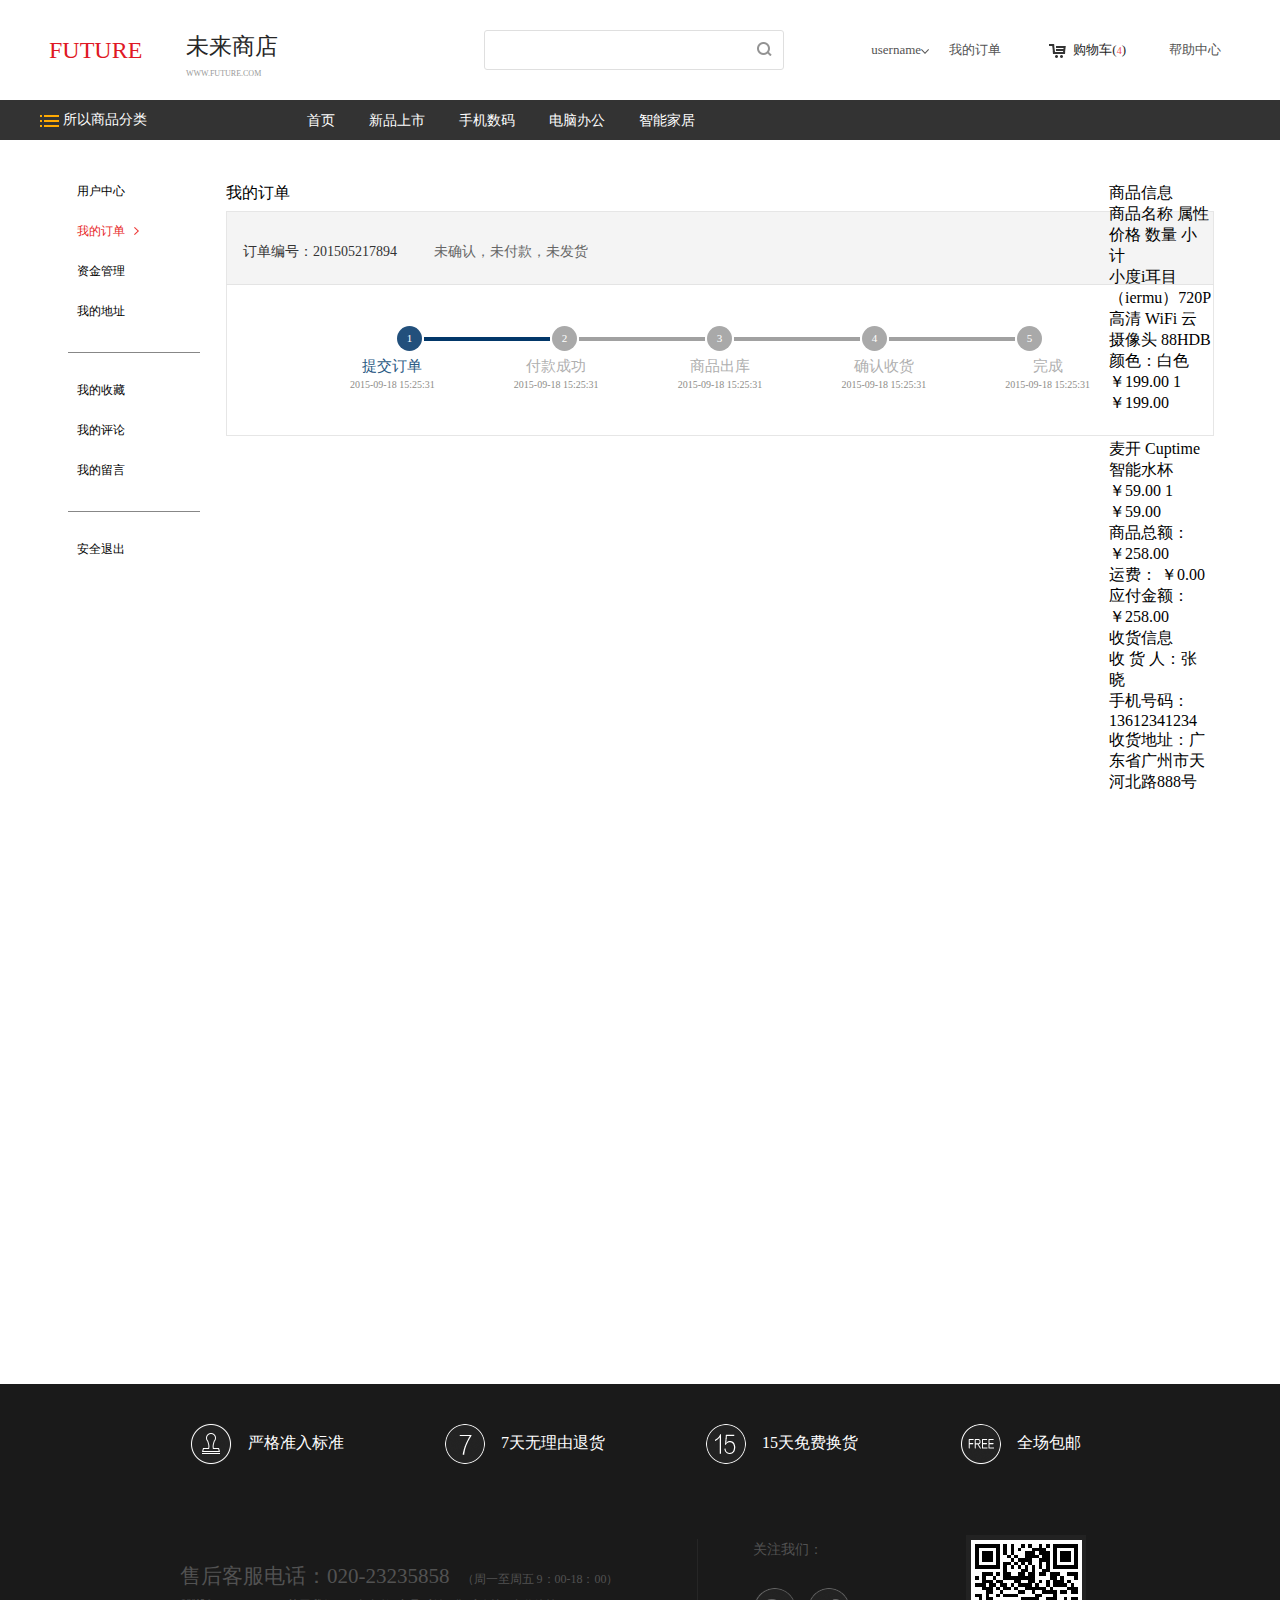
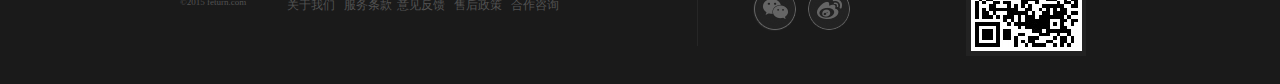
<file: user_order_detail.html>
<!DOCTYPE html>
<html lang="en">

<head>
    <meta charset="UTF-8">
    <meta name="viewport" content="width=device-width, initial-scale=1.0">
    <meta http-equiv="X-UA-Compatible" content="ie=edge">
    <title>未来商城</title>
    <link rel="stylesheet" href="css/user_order_detail.css">
    <link rel="stylesheet" href="css/reset.css">
</head>

<body>
    <div class="header">
        <div class="header1a">
            <div class="header1a_a">
                <a href="">
                    <h1>FUTURE</h1>
                    <div>
                        <h2>未来商店</h2>
                        <span>WWW.FUTURE.COM</span>
                    </div>
                </a>
            </div>
            <div class="header1a_b">
                <form action="">
                    <input class="input1" type="text">
                    <input class="input2" type="image" src="images/search.gif">
                </form>
                <ul>
                    <li class="header1a_ba">
                        <a href="">
                            username<img src="images/select.gif" alt="">
                        </a>
                        <ol class="username-list">
                            <li>
                                <a href="">用户中心</a>
                            </li>
                            <li>
                                <a href="">用户中心</a>
                            </li>
                            <li>
                                <a href="">用户中心</a>
                            </li>
                            <li>
                                <a href="">用户中心</a>
                            </li>
                            <li>
                                <a href="">用户中心</a>
                            </li>
                            <li>
                                <a href="">退出</a>
                            </li>
                        </ol>
                    </li>
                    <!-- <span>丨</span> -->
                    <li class="header1a_bb">
                        <a href="">我的订单</a>
                    </li>
                    <!-- <span>丨</span> -->
                    <li class="header1a_bc">
                        <a href="">
                            <img src="images/shoppingcar.png" alt="">
                            购物车(<span>4</span>)
                        </a>
                    </li>
                    <!-- <span>丨</span> -->
                    <li class="header1a_bd">
                        <a href="">帮助中心</a>
                    </li>
                </ul>
            </div>
        </div>

        <!-- 导航开始 -->
        <div class="head_nav">
            <div class="nav">
                <div class="sidebar">
                    <img src="images/goods_all.png" alt="">
                    所以商品分类
                    <ul>
                        <li>
                            <a href="">手机数码1</a>
                            <ol>
                                <li>
                                    <a href="">&lt; 1子分类</a>
                                </li>
                                <li>
                                    <a href="">&lt; 1子分类</a>
                                </li>
                                <li>
                                    <a href="">&lt; 1子分类</a>
                                </li>
                                <li>
                                    <a href="">&lt; 1子分类</a>
                                </li>
                            </ol>
                        </li>
                        <li>
                            <a href="">手机数码2</a>
                            <ol>
                                <li>
                                    <a href="">&lt; 2子分类</a>
                                </li>
                                <li>
                                    <a href="">&lt; 2子分类</a>
                                </li>
                                <li>
                                    <a href="">&lt; 2子分类</a>
                                </li>
                                <li>
                                    <a href="">&lt; 2子分类</a>
                                </li>
                            </ol>
                        </li>
                        <li>
                            <a href="">手机数码3</a>
                            <ol>
                                <li>
                                    <a href="">&lt; 3子分类</a>
                                </li>
                                <li>
                                    <a href="">&lt; 3子分类</a>
                                </li>
                                <li>
                                    <a href="">&lt; 3子分类</a>
                                </li>
                                <li>
                                    <a href="">&lt; 3子分类</a>
                                </li>
                            </ol>
                        </li>
                    </ul>
                </div>
                <nav>
                    <a href="">首页</a>
                    <a href="">新品上市</a>
                    <a href="">手机数码</a>
                    <a href="">电脑办公</a>
                    <a href="">智能家居</a>
                </nav>
            </div>
        </div>
        <!-- 导航结束 -->

    </div>

    <div class="content">
        <div class="contenta">

            <div class="contenta1">
                <a class="contenta1a" href="">用户中心</a>
                <a class="contenta1b" href="">我的订单<img src="images/user_order_detail_03.jpg" alt=""></a>
                <a href="">资金管理</a>
                <a class="contenta1d" href="">我的地址</a>
                <i class="contenta1_i1"></i>
                <a class="contenta1c" href="">我的收藏</a>
                <a href="">我的评论</a>
                <a class="contenta1e" href="">我的留言</a>
                <i class="contenta1_i2"></i>
                <a class="contenta1c" href="">安全退出</a>
            </div>

            <div class="contenta2">
                <div class="contenta2a">
                    <p>我的订单</p>
                    <table>
                        <tr>
                            <td class="contenta2a_td1">
                                <span class="span3">订单编号：201505217894</span>
                                <span class="span4">未确认，未付款，未发货</span>
                            </td>
                        </tr>
                        <tr>
                            <td class="contenta2a_td2">
                                <div class="contenta2a1">
                                    <div class="contenta2a1_div1">
                                        <div class="contenta2a1_div1a">1</div>
                                        <i class="contenta2a1_i1"></i>

                                        <div class="contenta2a1_div1b">2</div>
                                        <i class="contenta2a1_i2"></i>

                                        <div class="contenta2a1_div1c">3</div>
                                        <i class="contenta2a1_i3"></i>

                                        <div class="contenta2a1_div1d">4</div>
                                        <i class="contenta2a1_i4"></i>

                                        <div class="contenta2a1_div1e">5</div>
                                        <i class="contenta2a1_i5"></i>
                                    </div>

                                    <div class="contenta2a1_div2">
                                        <div>
                                            <span class="contenta2a1_span1">提交订单</span>
                                            <span>2015-09-18 15:25:31</span>
                                        </div>

                                        <div>
                                            <span class="contenta2a1_span2">付款成功</span>
                                            <span>2015-09-18 15:25:31</span>
                                        </div>

                                        <div>
                                            <span class="contenta2a1_span2">商品出库</span>
                                            <span>2015-09-18 15:25:31</span>
                                        </div>

                                        <div>
                                            <span class="contenta2a1_span2">确认收货</span>
                                            <span>2015-09-18 15:25:31</span>
                                        </div>

                                        <div>
                                            <span class="contenta2a1_span2">完成</span>
                                            <span>2015-09-18 15:25:31</span>
                                        </div>
                                    </div>
                                </div>
                            </td>
                        </tr>
                    </table>
                </div>
            </div>

            <div class="contenta2b">
                <p>商品信息</p>
                <table>
                    <tr>
                        <td class="contenta2b_td1">
                            <span class="span1">商品名称</span>
                            <span>属性</span>
                            <span class="span2">价格</span>
                            <span>数量</span>
                            <span class="span3">小计</span>
                        </td>
                    </tr>
                    <tr>
                        <td class="contenta2b_td2">
                            <span class="span6">小度i耳目 （iermu）720P高清 WiFi 云摄像头 88HDB</span>
                            <span>颜色：白色</span>
                            <span class="span7">￥199.00</span>
                            <span>1</span>
                            <span class="span8">￥199.00</span>
                        </td>
                    </tr>
                    <tr>
                        <td class="contenta2b_td3" style="padding-top:25px;">
                            <span class="span9">麦开 Cuptime智能水杯</span>
                            <span>￥59.00</span>
                            <span class="span10">1</span>
                            <span>￥59.00</span>
                        </td>
                    </tr>
                </table>
                <div>
                    <p class="p1">
                        <span class="span11">商品总额：</span>
                        <span class="span12">￥258.00</span>
                    </p>
                    <p class="p2">
                        <span class="span13">运费：</span>
                        <span class="span14">￥0.00</span>
                    </p>
                    <p class="p3">
                        <span class="span15">应付金额：</span>
                        <span class="span16">￥258.00</span>
                    </p>
                </div>
            </div>

            <div class="contenta2c">
                <p>收货信息</p>
                <span class="contenta2c_span1">收 货 人：张晓</span><br>
                <span>手机号码：13612341234</span><br>
                <span>收货地址：广东省广州市天河北路888号</span>
            </div>
            
        </div>
    </div>
   

    <div class="footer">
        <div class="footera">
            <div class="footera1">
                <img src="images/index.footer.icon01.png" alt="">
                <span>严格准入标准</span>
            </div>

            <div class="footera2">
                <img src="images/index.footer.icon02.png" alt="">
                <span>7天无理由退货</span>
            </div>

            <div class="footera3">
                <img src="images/index.footer.icon03.png" alt="">
                <span>15天免费换货</span>
            </div>

            <div class="footera4">
                <img src="images/index.footer.icon04.png" alt="">
                <span>全场包邮</span>
            </div>
        </div>
        <div class="footerb">

            <div class="footerb1">
                <div class="footerb2">
                    <p>售后客服电话：020-23235858 </p>
                    <span>（周一至周五 9：00-18：00）</span>
                </div>

                <div class="footerb3">
                    <a class="footerb1b" href="">©2015 feturn.com</a>
                    <a class="footerb1c" href="">关于我们</a>
                    <a class="footerb1d" href="">服务条款</a>
                    <a class="footerb1e" href="">意见反馈</a>
                    <a class="footerb1f" href="">售后政策</a>
                    <a class="footerb1g" href="">合作咨询</a>
                </div>
            </div>
            <i class="footer_i"></i>
            <div class="footerb4">
                <span>关注我们：</span>
                <img class="footerb2_a" src="images/index.footer.icon05.png" alt="">
                <img src="images/index.footer.icon06.png" alt="">
            </div>

            <img class="footerb5" src="images/index.footer.icon07.gif" alt="">
        </div>
    </div>
</body>

</html>
</file>
<file: css/index.css>
/*公共样式开始*/
h1{
    font-size: 24px;
    color: #df1824;
}
h2{
    font-size: 23px;
    color: #262626;
}
h6{
	font-size: 30px;
	color:#4d7343;
	text-align:center;
	font-weight: 900;
}
.common_span{
	font-size: 14px;
	color:#73ab65;
	font-weight:900;
	display:block;
	text-align:center;
}
.common_p{
	font-size: 18px;
	color:#888;
	text-align: center;
}
/*公共样式结束*/


/*每一个的样式*/
body{
    max-width: 1366px;
}
/*头部部分开始*/
.header{
    width:100%; height:591px; 
}
.header .head{
    width:100%; height:99px; 
    background:#ffffff;
}
.header .head .logo{
    float: left;
    margin-left: 100px;
    margin-top: 37px;
}
.header .head form{
    float: left;
    width: 300px;
    height: 40px;
    margin-left: 206px;
    margin-top: 29px;
    margin-right: 50px;
    position: relative;
}
.header .head input:first-child{
    width: 298px;
    height: 38px;
    border: 1px solid #dfdfdf;
    border-radius:3px;
}
.header .head input:last-child{
    position: absolute;
    top: 11px; right: 11px;
}
.header .head ul{
    float: left;
    margin-top: 35px;
}
.header .head ul>li{
    float: left;
}
.header .head ul>li>.username{
    font-size: 8px;
}
.header .head ul>li>a{
    font-size: 13px;
    color:#262626;
}
.header .head ul>span{
   float: left;
   font-size: 15px;
   color: #c1c1c1;
}
.header .head ul>span{
    float: left;
    font-size: 15px;
    color: #c1c1c1;
 }
.header .banner{
    width:100%; height:452px; 
    background:#f4f4f4;
}
.header .banner_a img{
    height:100%;  
}
.header .banner_a{
    width:1200px; height:452px; 
    background:blue;
    margin: 0 auto;
}
/*头部部分结束*/


/*主要内容开始*/
.content{
    width:100%; height:2132px; 
    background:#cccccc; 
   
}
.content  .content1b{
    width:1200px; height:1871px;
    margin: 0 auto;
    border: 1px solid red;
}
/*第一个ul开始*/
.content  .content1b .content1b_a{
    width:1200px; height:385px;
    float: left;
    margin-top: 21px;
    margin-bottom: 32px;
}

/*第一个li开始*/
.content .content1b .content1b_a .content1b_a1{
    position: relative;
    width:380px; height:385px;
    background: #ffffff;
    float: left;
    
  
}
.content .content1b .content1b_a .content1b_a1 .content1b_a1_a{
    width:370px; height:322px;
}
.content .content1b .content1b_a .content1b_a1 .content1b_a1_a .top{
    position: absolute;
    width: 48px; height: 21px;
    background: #e71d26;
    font-size: 13px;
    line-height: 21px;
    color: #ffffff;
    text-align: center; 
    top: 10px; left: 10px;
}
.content .content1b .content1b_a .content1b_a1 .content1b_a1_a img{
    margin-top: 29px;
    margin-left: 91px;
}
.content .content1b .content1b_a .content1b_a1 p{
   color: #333333;
   margin-top: -4px;
   margin-left: 19px;
}
.content .content1b .content1b_a .content1b_a1 img{
    margin-left: 18px;
    margin-right: 4px;
 }
.content .content1b .content1b_a .content1b_a1 .span1{
    font-size: 12px;
    color: #717171;
    margin-right: 163px;
    margin-bottom: 2px;
 }
 .content.content1b .content1b_a .content1b_a1 .span2{
    font-size: 14px;
    color: #333333;
    margin-bottom: 3px;
 }
 /*第一个li结束*/
 
/*第二个li开始*/
.content .content1b .content1b_a .content1b_a2{
    position: relative;
    width:380px; height:385px;
    background: #ffffff;
    float: left;
    margin-left: 31px;
    margin-right: 29px;
}
.content .content1b .content1b_a .content1b_a2 .content1b_a1_a{
    width:370px; height:322px;
}
.content .content1b .content1b_a .content1b_a2 .content1b_a1_a .top{
    position: absolute;
    width: 48px; height: 21px;
    background: #e71d26;
    font-size: 13px;
    line-height: 21px;
    color: #ffffff;
    text-align: center; 
    top: 10px; left: 10px;
}
.content .content1b .content1b_a .content1b_a2 .content1b_a1_a img{
    margin-top: 29px;
    margin-left:105px;
}
.content  .content1b .content1b_a .content1b_a2 p{
   color: #333333;
   margin-top: -4px;
   margin-left: 19px;
}
.content  .content1b .content1b_a .content1b_a2 img{
    margin-left: 18px;
    margin-right: 4px;
 }
.content  .content1b .content1b_a .content1b_a2 .span1{
    font-size: 12px;
    color: #717171;
    margin-right: 163px;
    margin-bottom: 2px;
 }
 .content .content1b .content1b_a .content1b_a2 .span2{
    font-size: 14px;
    color: #333333;
    margin-bottom: 3px;
 }
 /*第二个li结束*/

  
/*第三个li开始*/
.content .content1b .content1b_a .content1b_a3{
    position: relative;
    width:380px; height:385px;
    background: #ffffff;
    float: left;
}
.content .content1b .content1b_a .content1b_a3 .content1b_a1_a{
    width:370px; height:322px;
}
.content .content1b .content1b_a .content1b_a3 .content1b_a1_a .top{
    position: absolute;
    width: 48px; height: 21px;
    background: #e71d26;
    font-size: 13px;
    line-height: 21px;
    color: #ffffff;
    text-align: center; 
    top: 10px; left: 10px;
}
.content .content1b .content1b_a .content1b_a3 .content1b_a1_a img{
    margin-top: 25px;
    margin-left:127px;
}
.content .content1b .content1b_a .content1b_a3 p{
   color: #333333;
   margin-top: -4px;
   margin-left: 19px;
}
.content  .content1b .content1b_a .content1b_a3 img{
    margin-left: 18px;
    margin-right: 4px;
 }
.content  .content1b .content1b_a .content1b_a3 .span1{
    font-size: 12px;
    color: #717171;
    margin-right: 163px;
    margin-bottom: 2px;
 }
 .content .content1b .content1b_a .content1b_a3 .span2{
    font-size: 14px;
    color: #333333;
    margin-bottom: 3px;
 }
/*第三个li结束*/
/*第一个ul结束*/

/*第一条横线开始*/
.content .content1b .div1{
    width: 1180px; height:28px;
    border-bottom: 1px solid #eaeaea;
    overflow: hidden;
    
 }
 .content .content1b .div1 h3{
    font-size: 16px;
    color: #333333;
    float: left;
    margin-right: 899px;
   
 }
 .content .content1b .div1 a{
     font-size: 14px;
     color: #999999;
     float: left;
     margin-top: 4px;
  }
  .content .content1b .div1 span{
     float: left;
     line-height: 28px;
     font-size: 16px;
     color: #f4f4f4;
     margin-left: 6px;
     margin-right: 6px;
  }
/*第一条横线结束*/


/*第二个ul开始*/
.content  .content1b .content1b_b{
    width:1200px; height:385px;
    float: left;
    margin-top:14px;
    margin-bottom:30px;
}

/*第一个li开始*/
.content .content1b .content1b_b .content1b_a1{
    position: relative;
    width:380px; height:385px;
    background: #ffffff;
    float: left;
    
  
}
.content .content1b .content1b_b .content1b_a1 .content1b_a1_a{
    width:370px; height:322px;
}
.content .content1b .content1b_b .content1b_a1 .content1b_a1_a img{
    margin-top: 29px;
    margin-left: 91px;
}
.content .content1b .content1b_b .content1b_a1 p{
   color: #333333;
   margin-top: -4px;
   margin-left: 19px;
}
.content .content1b .content1b_b .content1b_a1 img{
    margin-left: 18px;
    margin-right: 4px;
 }
.content .content1b .content1b_b .content1b_a1 .span1{
    font-size: 12px;
    color: #717171;
    margin-right: 163px;
    margin-bottom: 2px;
 }
 .content.content1b .content1b_b .content1b_a1 .span2{
    font-size: 14px;
    color: #333333;
    margin-bottom: 3px;
 }
 /*第一个li结束*/
 
/*第二个li开始*/
.content .content1b .content1b_b .content1b_a2{
    position: relative;
    width:380px; height:385px;
    background: #ffffff;
    float: left;
    margin-left: 31px;
    margin-right: 29px;
}
.content .content1b .content1b_b .content1b_a2 .content1b_a1_a{
    width:370px; height:322px;
}
.content .content1b .content1b_b .content1b_a2 .content1b_a1_a .top{
    position: absolute;
    width: 48px; height: 21px;
    background: #e71d26;
    font-size: 13px;
    line-height: 21px;
    color: #ffffff;
    text-align: center; 
    top: 10px; left: 10px;
}
.content .content1b .content1b_b .content1b_a2 .content1b_a1_a img{
    margin-top: 29px;
    margin-left:105px;
}
.content  .content1b .content1b_b .content1b_a2 p{
   color: #333333;
   margin-top: -4px;
   margin-left: 19px;
}
.content  .content1b .content1b_b .content1b_a2 img{
    margin-left: 18px;
    margin-right: 4px;
 }
.content  .content1b .content1b_b .content1b_a2 .span1{
    font-size: 12px;
    color: #717171;
    margin-right: 163px;
    margin-bottom: 2px;
 }
 .content .content1b .content1b_b .content1b_a2 .span2{
    font-size: 14px;
    color: #333333;
    margin-bottom: 3px;
 }
 /*第二个li结束*/

  
/*第三个li开始*/
.content .content1b .content1b_b .content1b_a3{
    position: relative;
    width:380px; height:385px;
    background: #ffffff;
    float: left;
}
.content .content1b .content1b_b .content1b_a3 .content1b_a1_a{
    width:370px; height:322px;
}
.content .content1b .content1b_b .content1b_a3 .content1b_a1_a img{
    margin-top: 25px;
    margin-left:127px;
}
.content .content1b .content1b_b .content1b_a3 p{
   color: #333333;
   margin-top: -4px;
   margin-left: 19px;
}
.content  .content1b .content1b_b .content1b_a3 img{
    margin-left: 18px;
    margin-right: 4px;
 }
.content  .content1b .content1b_b .content1b_a3 .span1{
    font-size: 12px;
    color: #717171;
    margin-right: 163px;
    margin-bottom: 2px;
 }
 .content .content1b .content1b_b .content1b_a3 .span2{
    font-size: 14px;
    color: #333333;
    margin-bottom: 3px;
 }
/*第三个li结束*/
/*第二个ul结束*/


/*第二条横线开始*/
.content .content1b .div2{
   width: 1200px; height:28px;
   border-bottom: 1px solid #eaeaea;
   overflow: hidden;
   
}
.content .content1b .div2 h3{
   font-size: 16px;
   color: #333333;
   float: left;
   margin-right: 907px;
  
}
.content .content1b .div2 a{
    font-size: 14px;
    color: #999999;
    float: left;
    margin-top: 4px;
 }
 .content .content1b .div2 span{
    float: left;
    line-height: 28px;
    font-size: 16px;
    color: #f4f4f4;
    margin-left: 8px;
    margin-right: 2px;
 }
/*第二条横线结束*/


/*第三个ul开始*/
.content  .content1b .content1b_c{
    width:1200px; height:385px;
    float: left;
    margin-top:15px;
    margin-bottom: 32px;
}

/*第一个li开始*/
.content .content1b .content1b_c .content1b_a1{
    position: relative;
    width:380px; height:385px;
    background: #ffffff;
    float: left;
    
  
}
.content .content1b .content1b_c .content1b_a1 .content1b_a1_a{
    width:370px; height:322px;
}
.content .content1b .content1b_c .content1b_a1 .content1b_a1_a .top{
    position: absolute;
    width: 48px; height: 21px;
    background: #e71d26;
    font-size: 13px;
    line-height: 21px;
    color: #ffffff;
    text-align: center; 
    top: 10px; left: 10px;
}
.content .content1b .content1b_c .content1b_a1 .content1b_a1_a img{
    margin-top: 29px;
    margin-left: 91px;
}
.content .content1b .content1b_c .content1b_a1 p{
   color: #333333;
   margin-top: -4px;
   margin-left: 19px;
}
.content .content1b .content1b_c .content1b_a1 img{
    margin-left: 18px;
    margin-right: 4px;
 }
.content .content1b .content1b_c .content1b_a1 .span1{
    font-size: 12px;
    color: #717171;
    margin-right: 163px;
    margin-bottom: 2px;
 }
 .content.content1b .content1b_c .content1b_a1 .span2{
    font-size: 14px;
    color: #333333;
    margin-bottom: 3px;
 }
 /*第一个li结束*/
 
/*第二个li开始*/
.content .content1b .content1b_c .content1b_a2{
    position: relative;
    width:380px; height:385px;
    background: #ffffff;
    float: left;
    margin-left: 31px;
    margin-right: 29px;
}
.content .content1b .content1b_c .content1b_a2 .content1b_a1_a{
    width:370px; height:322px;
}
.content .content1b .content1b_c .content1b_a2 .content1b_a1_a img{
    margin-top: 29px;
    margin-left:105px;
}
.content  .content1b .content1b_c .content1b_a2 p{
   color: #333333;
   margin-top: -4px;
   margin-left: 19px;
}
.content  .content1b .content1b_c .content1b_a2 img{
    margin-left: 18px;
    margin-right: 4px;
 }
.content  .content1b .content1b_c .content1b_a2 .span1{
    font-size: 12px;
    color: #717171;
    margin-right: 163px;
    margin-bottom: 2px;
 }
 .content .content1b .content1b_c .content1b_a2 .span2{
    font-size: 14px;
    color: #333333;
    margin-bottom: 3px;
 }
 /*第二个li结束*/

  
/*第三个li开始*/
.content .content1b .content1b_c .content1b_a3{
    position: relative;
    width:380px; height:385px;
    background: #ffffff;
    float: left;
}
.content .content1b .content1b_c .content1b_a3 .content1b_a1_a{
    width:370px; height:322px;
}
.content .content1b .content1b_c .content1b_a3 .content1b_a1_a img{
    margin-top: 25px;
    margin-left:127px;
}
.content .content1b .content1b_c .content1b_a3 p{
   color: #333333;
   margin-top: -4px;
   margin-left: 19px;
}
.content  .content1b .content1b_c .content1b_a3 img{
    margin-left: 18px;
    margin-right: 4px;
 }
.content  .content1b .content1b_c .content1b_a3 .span1{
    font-size: 12px;
    color: #717171;
    margin-right: 163px;
    margin-bottom: 2px;
 }
 .content .content1b .content1b_c .content1b_a3 .span2{
    font-size: 14px;
    color: #333333;
    margin-bottom: 3px;
 }
/*第三个li结束*/
/*第三个ul结束*/


/*第三条横线开始*/
.content .content1b .div3{
    width: 1180px; height:28px;
    border-bottom: 1px solid #eaeaea;
    overflow: hidden;
    
 }
 .content .content1b .div3 h3{
    font-size: 16px;
    color: #333333;
    float: left;
    margin-right:967px;
   
 }
 .content .content1b .div3 a{
     font-size: 14px;
     color: #999999;
     float: left;
     margin-top: 4px;
  }
  .content .content1b .div3 span{
     float: left;
     line-height: 28px;
     font-size: 16px;
     color: #f4f4f4;
     margin-left: 6px;
     margin-right: 6px;
  }
/*第三条横线结束*/


/*第四个ul开始*/
.content  .content1b .content1b_d{
    width:1200px; height:385px;
    float: left;
    margin-top:15px;
    margin-bottom: 32px;
}

/*第一个li开始*/
.content .content1b .content1b_d .content1b_a1{
    position: relative;
    width:380px; height:385px;
    background: #ffffff;
    float: left;
    
  
}
.content .content1b .content1b_d .content1b_a1 .content1b_a1_a{
    width:370px; height:322px;
}
.content .content1b .content1b_d .content1b_a1 .content1b_a1_a img{
    margin-top: 29px;
    margin-left: 91px;
}
.content .content1b .content1b_d .content1b_a1 p{
   color: #333333;
   margin-top: -4px;
   margin-left: 19px;
}
.content .content1b .content1b_d .content1b_a1 img{
    margin-left: 18px;
    margin-right: 4px;
 }
.content .content1b .content1b_d .content1b_a1 .span1{
    font-size: 12px;
    color: #717171;
    margin-right: 163px;
    margin-bottom: 2px;
 }
 .content.content1b .content1b_d .content1b_a1 .span2{
    font-size: 14px;
    color: #333333;
    margin-bottom: 3px;
 }
 /*第一个li结束*/
 
/*第二个li开始*/
.content .content1b .content1b_d .content1b_a2{
    position: relative;
    width:380px; height:385px;
    background: #ffffff;
    float: left;
    margin-left: 31px;
    margin-right: 29px;
}
.content .content1b .content1b_d .content1b_a2 .content1b_a1_a{
    width:370px; height:322px;
}
.content .content1b .content1b_d .content1b_a2 .content1b_a1_a img{
    margin-top: 29px;
    margin-left:105px;
}
.content  .content1b .content1b_d .content1b_a2 p{
   color: #333333;
   margin-top: -4px;
   margin-left: 19px;
}
.content  .content1b .content1b_d .content1b_a2 img{
    margin-left: 18px;
    margin-right: 4px;
 }
.content  .content1b .content1b_d .content1b_a2 .span1{
    font-size: 12px;
    color: #717171;
    margin-right: 163px;
    margin-bottom: 2px;
 }
 .content .content1b .content1b_d .content1b_a2 .span2{
    font-size: 14px;
    color: #333333;
    margin-bottom: 3px;
 }
 /*第二个li结束*/

  
/*第三个li开始*/
.content .content1b .content1b_d .content1b_a3{
    position: relative;
    width:380px; height:385px;
    background: #ffffff;
    float: left;
}
.content .content1b .content1b_d .content1b_a3 .content1b_a1_a{
    width:370px; height:322px;
}
.content .content1b .content1b_d .content1b_a3 .content1b_a1_a img{
    margin-top: 25px;
    margin-left:127px;
}
.content .content1b .content1b_d .content1b_a3 p{
   color: #333333;
   margin-top: -4px;
   margin-left: 19px;
}
.content  .content1b .content1b_d .content1b_a3 img{
    margin-left: 18px;
    margin-right: 4px;
 }
.content  .content1b .content1b_d .content1b_a3 .span1{
    font-size: 12px;
    color: #717171;
    margin-right: 163px;
    margin-bottom: 2px;
 }
 .content .content1b .content1b_d .content1b_a3 .span2{
    font-size: 14px;
    color: #333333;
    margin-bottom: 3px;
 }
/*第三个li结束*/
/*第四个ul结束*/

.content .content2{
    width:100%; height:261px; 
    background:#ffffff; 
    position: relative;
}
.content .content2 .content2_a{
    width:1154px; height:90px; 
    position: absolute;
    top:78px;left:135px;
}
.content .content2 .content2_a img{
    margin-right: 55px;
}
/*主要内容结束*/


/*页脚部分*/
.footer{
    width: 100%; height:300px;
    background:#1a1a1a;
}
.footer .footera{
    width:920px; height:118px;
    margin: 0 auto;
    line-height: 118px;
}
.footer .footera .footera1{
   float: left;
   margin-right: 101px;
}
.footer .footera .footera1 img{
   margin-left: 10px;
 }
.footer .footera .footera1 span{
   color: 15px;
   color: #ffffff;
   margin-left: 12px;
 }
.footer .footera .footera2{
    float: left;
    margin-right: 101px;
 }
 .footer .footera .footera2 span{
    color: 15px;
    color: #ffffff;
    margin-left: 12px;
  }
 .footer .footera .footera3{
    float: left;
    margin-right: 102px;
 }
 .footer .footera .footera3 span{
    color: 15px;
    color: #ffffff;
    margin-left: 12px;
  }
 .footer .footera .footera4{
    float: left;
 }
 .footer .footera .footera4 span{
    color: 15px;
    color: #ffffff;
    margin-left: 12px;
  }
.footer .footerb{
    width:920px; height:182px;
    margin: 0 auto;
}
.footer .footerb .footerb1{
    width:517px; height:47px;
    float: left;
    padding-top:60px;
    
}
.footer .footerb1 .footerb2{
    width:517px; height:30px;
    float: left;
    margin-bottom: 5px;
}
.footer .footerb .footerb1 .footerb2 p{
   font-size: 21px;
   color: #525252;
   display: inline-block;
   margin-right: 8px;
}
.footer .footerb .footerb1 .footerb2 span{
    font-size:12px;
    color: #525252;
 }
 .footer .footerb .footerb1 .footerb3 .footerb1b{
    font-size: 9px;
    color: #525252;
    float: left;
    margin-right: 41px;
 }
 .footer .footerb .footerb1 .footerb3{
    clear: both;
 }
 .footer .footerb .footerb1 .footerb3 .footerb1c{
    font-size:12px;
    color: #525252;
    margin-right:9px;
    float: left;
 }
 .footer .footerb .footerb1 .footerb3 .footerb1d{
    font-size:12px;
    color: #525252;
    margin-right: 5px;
    float: left;
 }
 .footer .footerb .footerb1 .footerb3 .footerb1e{
    font-size:12px;
    color: #525252;
    margin-right: 9px;
    float: left;
 }
 .footer .footerb .footerb1 .footerb3 .footerb1f{
    font-size:12px;
    color: #525252;
    margin-right: 9px;
    float: left;
 }
 .footer .footerb .footerb1 .footerb3 .footerb1g{
    font-size:12px;
    color: #525252;
    float: left;
 }
 .footer .footerb .footer_i{
    width: 1px; height:107px;
    background: #262626;
    float: left;
    margin-top: 37px;
 }
 .footer .footerb .footerb1 .footerb1c .footerb1c_a{
   margin-right: 5px;
 }
 .footer .footerb .footerb1 .footerb1c .footerb1c_b{
    margin-right: 5px;
  }
  .footer .footerb .footerb1 .footerb1c .footerb1c_c{
    margin-right: 5px;
  }
  .footer .footerb .footerb1 .footerb1c .footerb1c_d{
    margin-right: 5px;
  }
  .footer .footerb .footerb4{
   width:97px; height:90px;
   float: left;
   margin-top: 38px;
   margin-left: 55px;
}
.footer .footerb .footerb4 span{
    font-size: 14px;
    color: #525252;
}
.footer .footerb .footerb4 .footerb2_a{
    margin-right: 12px;
    float: left;
}
.footer .footerb .footerb4 img{
    margin-top: 29px;
}
.footer .footerb5{
   margin-left: 116px;
   margin-top: 33px;
}
</file>
<file: css/help.css>
/*公共样式*/
h6{
	font-size: 30px;
	color:#4d7343;
	text-align:center;
	font-weight: 900;
}
.common_span{
	font-size: 14px;
	color:#73ab65;
	font-weight:900;
	display:block;
	text-align:center;
}
i{
	/* width: 407px; height: 1px; */
	background:#c9c9c9;
	display:block;
	margin:18px auto;
}
.common_p{
	font-size: 18px;
	color:#888;
	text-align: center;
}
/*每一个样式*/
body{
    max-width:1366px;
    margin: 0 auto;
}
.header{
    width:100%; height: 201px;
    background: #ffffff;
}
.header .header1a{
    width:1182px; height:100px;
    margin: 0 auto;
}
.header .header1a .header1a_a{
    width:229px; height:100px;
    float: left;
}
.header .header1a .header1a_a a h1{
    float: left;
    font-size: 24px;
    color: #df1824;
    line-height: 100px;
}
.header .header1a .header1a_a a div{
    float:right;
}
.header .header1a .header1a_a a div h2{
    font-size: 23px;
    color:#262626;
    margin-top: 31px;
}
.header .header1a .header1a_a a div span{
    font-size: 8px;
    margin-bottom:6px;
    color:#999999;
    
}
.header .header1a .header1a_b{
    width:747px; height:100px;
    float:right;
}
.header .header1a .header1a_b form{
   width: 300px; height: 40px;
   float: left;
   margin-top: 30px;
   position: relative;
}
.header .header1a .header1a_b form .input1{
   width:298px; height: 38px;
   border: 1px solid #dfdfdf;
   border-radius:3px;
}
.header .header1a .header1a_b form .input2{
   position: absolute;
   top:12px; right:12px;
}

.header .header1a .header1a_b ul{
    float:right;
    line-height: 100px;
 }
 
 .header ul>li>ol{
	width: 120px; height:0;
	background: #262626;
	position: absolute;
	top:38px; left:3px;
	overflow: hidden;
	transition:all 1s;
}
.header ul>li:hover >ol{
	height:300px;
}
.header ul>li>ol>li{
	line-height: 35px;
	padding-left:20px;
}
.header ul>li>ol>li:last-child{
	border-top:1px solid #383838;
	margin-top:76px;
}
.header ul>li>ol>li>a{
	font-size: 14px;
	color:#fff;
}
 .header .header1a .header1a_b ul .header1a_ba{
    float: left;
    margin-right: 21px;
 }
 .header .header1a .header1a_b ul>span{
   float: left;
   font-size: 15px;
   color: #c1c1c1;
   margin-top: 2px;
}
 .header .header1a .header1a_b ul .header1a_ba a{
    font-size: 8px;
    color: #535353;
 }
 .header .header1a .header1a_b ul .header1a_ba>a>img{
  margin-left: 7px;
}
 .header .header1a .header1a_b ul .header1a_bb{
    float: left;
    margin-left: 16px;
    margin-right: 17px;
 }
 .header .header1a .header1a_b ul .header1a_bb a{
    font-size: 13px;
    color: #535353;
 }
 .header .header1a .header1a_b ul .header1a_bc{
    float: left;
    margin-left: 15px;
    margin-right: 15px;
 }
 .header .header1a .header1a_b ul .header1a_bc a{
    font-size: 13px;
    color: #262626;
 }
 .header  .header1a .header1a_b ul .header1a_bc a img{
   margin-right: 4px;
 }
 .header  .header1a .header1a_b ul .header1a_bc a span{
    font-size: 10px;
    color: #ed4d58;
    
 }
 .header  .header1a .header1a_b ul .header1a_bd{
    float: left;
    margin-left: 13px;
   
 }
 .header .header1a .header1a_b ul .header1a_bd a{
    font-size: 13px;
    color: #535353;
 }


.header .header2a{
    width:100%; height:40px;
    background: #333333;
}
.header .header2a .header2a_a{
    width:111px; height:40px;
    margin-left:84px;
    float: left;
}
.header .header2a .header2a_a a{
    line-height: 40px;
    font-size: 14px;
    color: #ffffff;
}
.header .header2a .header2a_b{
    width:454px; height:40px;
    margin-left:340px;
    line-height: 40px;
}
.header .header2a .header2a_b nav a{
    font-size: 14px;
    color: #ffffff;
}
.header  .header2a .header2a_b nav .header2a_bb{
    margin-left: 39px;
    margin-right: 46px;
}
.header .header2a .header2a_b nav .header2a_bd{
    margin-left: 46px;
    margin-right: 46px;
}


.header .header3a{
   
}
.header .header3a p{
   margin-top: 24px;
   margin-left:88px;
} 
.header .header3a p a{
    font-size: 14px;
    color: #666666;
 } 

 .content{
    width:100%; height:1140px;
    border: 1px solid #e9e9e9;
    border-bottom: none;
}
.content .content1{
    width: 1069px;
    height: 692px;
    margin: 45px auto 405px;
}
.content .content1 .content1a{
    width: 193px;
    height: 692px;
    float: left; 
}
.content .content1 .content1a h2{
   width: 100%;
   font-size: 16px;
   color: #262626;
   border-bottom: 1px solid #cccccc;
   padding-bottom: 8px;
   margin-bottom: 13px;
}
.content .content1 .content1a .a1{
   
}
.content .content1 .content1a .h2b{
   margin-top: 45px;
}
.content .content1 .content1a .h2c{
   margin-top: 34px;
}
.content .content1 .content1a .h2d{
   margin-top: 27px;
}
.content .content1 .content1a a{
   font-size: 14px;
   color: #666666;
   line-height: 35px;
}
.content .content1 .content1b{
   width: 668px;
   height: 692px;
   float: right;
   margin-right: 55px;
    
}
.content .content1 .content1b h1{
   width: 100%;
   font-size: 24px;
   color: #333333;
   text-align: center;
   border-bottom: 1px solid #cccccc;
   padding-bottom: 21px;
}

.content .content1 .content1b dl{
   font-size: 14px;
   color: #333333;
}
.content .content1 .content1b dl>dd{
   text-indent: 2em;
   line-height: 27px;
}
.content .content1 .content1b dl .dt1{
   margin-top: 25px;
}
.content .content1 .content1b dl .dt2{
   margin-top: 50px;
}
.content .content1 .content1b dl .dt3{
   margin-top: 21px;
}
.footer{
    width: 100%; height:300px;
    background:#1a1a1a;
}
.footer .footera{
    width:920px; height:118px;
    margin: 0 auto;
    line-height: 118px;
}
.footer .footera .footera1{
   float: left;
   margin-right: 101px;
}
.footer .footera .footera1 img{
   margin-left: 10px;
 }
.footer .footera .footera1 span{
   color: 15px;
   color: #ffffff;
   margin-left: 12px;
 }
.footer .footera .footera2{
    float: left;
    margin-right: 101px;
 }
 .footer .footera .footera2 span{
    color: 15px;
    color: #ffffff;
    margin-left: 12px;
  }
 .footer .footera .footera3{
    float: left;
    margin-right: 102px;
 }
 .footer .footera .footera3 span{
    color: 15px;
    color: #ffffff;
    margin-left: 12px;
  }
 .footer .footera .footera4{
    float: left;
 }
 .footer .footera .footera4 span{
    color: 15px;
    color: #ffffff;
    margin-left: 12px;
  }
.footer .footerb{
    width:920px; height:182px;
    margin: 0 auto;
}
.footer .footerb .footerb1{
    width:517px; height:47px;
    float: left;
    padding-top:60px;
    
}
.footer .footerb1 .footerb2{
    width:517px; height:30px;
    float: left;
    margin-bottom: 5px;
}
.footer .footerb .footerb1 .footerb2 p{
   font-size: 21px;
   color: #525252;
   display: inline-block;
   margin-right: 8px;
}
.footer .footerb .footerb1 .footerb2 span{
    font-size:12px;
    color: #525252;
 }
 .footer .footerb .footerb1 .footerb3 .footerb1b{
    font-size: 9px;
    color: #525252;
    float: left;
    margin-right: 41px;
 }
 .footer .footerb .footerb1 .footerb3{
    clear: both;
 }
 .footer .footerb .footerb1 .footerb3 .footerb1c{
    font-size:12px;
    color: #525252;
    margin-right:9px;
    float: left;
 }
 .footer .footerb .footerb1 .footerb3 .footerb1d{
    font-size:12px;
    color: #525252;
    margin-right: 5px;
    float: left;
 }
 .footer .footerb .footerb1 .footerb3 .footerb1e{
    font-size:12px;
    color: #525252;
    margin-right: 9px;
    float: left;
 }
 .footer .footerb .footerb1 .footerb3 .footerb1f{
    font-size:12px;
    color: #525252;
    margin-right: 9px;
    float: left;
 }
 .footer .footerb .footerb1 .footerb3 .footerb1g{
    font-size:12px;
    color: #525252;
    float: left;
 }
 .footer .footerb .footer_i{
    width: 1px; height:107px;
    background: #262626;
    float: left;
    margin-top: 37px;
 }
 .footer .footerb .footerb1 .footerb1c .footerb1c_a{
   margin-right: 5px;
 }
 .footer .footerb .footerb1 .footerb1c .footerb1c_b{
    margin-right: 5px;
  }
  .footer .footerb .footerb1 .footerb1c .footerb1c_c{
    margin-right: 5px;
  }
  .footer .footerb .footerb1 .footerb1c .footerb1c_d{
    margin-right: 5px;
  }
  .footer .footerb .footerb4{
   width:97px; height:90px;
   float: left;
   margin-top: 38px;
   margin-left: 55px;
}
.footer .footerb .footerb4 span{
    font-size: 14px;
    color: #525252;
}
.footer .footerb .footerb4 .footerb2_a{
    margin-right: 12px;
    float: left;
}
.footer .footerb .footerb4 img{
    margin-top: 29px;
}
.footer .footerb5{
   margin-left: 116px;
   margin-top: 33px;
}
</file>
<file: css/product.css>
/*公共样式*/
tbody{
    vertical-align: top;
 }
 h6{
     font-size: 30px;
     color:#4d7343;
     text-align:center;
     font-weight: 900;
 }
 .common_span{
     font-size: 14px;
     color:#73ab65;
     font-weight:900;
     display:block;
     text-align:center;
 }
 i{
     /* width: 407px; height: 1px; */
     background:#c9c9c9;
     display:block;
     margin:18px auto;
 }
 .common_p{
     font-size: 18px;
     color:#888;
     text-align: center;
 }
 /*每一个样式*/
 body{
     max-width:1366px;
     margin: 0 auto;
 }
 /*头部内容*/
 .header{
     width: 100%; height: 140px;
    
 }
 .header .header1a{
     width:1182px; height:100px;
     margin: 0 auto;
 }
 .header .header1a .header1a_a{
     width:229px; height:100px;
     float: left;
 }
 .header .header1a .header1a_a a h1{
     float: left;
     font-size: 24px;
     color: #df1824;
     line-height: 100px;
 }
 .header .header1a .header1a_a a div{
     float:right;
 }
 .header .header1a .header1a_a a div h2{
     font-size: 23px;
     color:#262626;
     margin-top: 31px;
 }
 .header .header1a .header1a_a a div span{
     font-size: 8px;
     margin-bottom:6px;
     color:#999999;
     
 }
 .header .header1a .header1a_b{
     width:747px; height:100px;
     float:right;
 }
 .header .header1a .header1a_b form{
    width: 300px; height: 40px;
    float: left;
    margin-top: 30px;
    position: relative;
 }
 .header .header1a .header1a_b form .input1{
    width:298px; height: 38px;
    border: 1px solid #dfdfdf;
    border-radius:3px;
 }
 .header .header1a .header1a_b form .input2{
    position: absolute;
    top:12px; right:12px;
 }
 
 .header .header1a .header1a_b ul{
     float:right;
     /* line-height: 100px; */
     margin-top:31px;
     padding-top:9px;
  }
  .header .header1a .header1a_b ul .header1a_ba{
     float: left;
     /* margin-right: 52px; */
  }
  .header .header1a .header1a_b ul .header1a_ba a{
     font-size:13px;
     color: #535353;
     padding:0 20px;
     
  }
  .header .header1a .header1a_b ul .header1a_ba .username-list{
     list-style: none;
     padding: 0; margin: 0;
     line-height:20px;
     background:#000;
     position: relative;
     z-index:999;
     margin-top:10px;
     height:0px;
     transition:all 1s;
  }
  .header .header1a .header1a_b ul .header1a_ba:hover .username-list{
     height:293px;
  }
  .header .header1a .header1a_b ul .header1a_ba .username-list li{
     /* padding-left:20px; */
     line-height:35px;
     color:#fff;
  }
  .header .header1a .header1a_b ul .header1a_ba .username-list li:nth-child(6){
     /* padding-left:20px; */
     margin-top:76px;
     border-top:1px solid #eee;
     line-height:35px;
     color:#fff;
  }
  .header .header1a .header1a_b ul .header1a_ba .username-list li a{
     color:#fff;
  }
  
  .header .header1a .header1a_b ul .header1a_bb{
     float: left;
     margin-right: 47px;
  }
  .header .header1a .header1a_b ul .header1a_bb a{
     font-size: 13px;
     color: #535353;
  }
  .header .header1a .header1a_b ul .header1a_bc{
     float: left;
  }
  .header .header1a .header1a_b ul .header1a_bc a{
     font-size: 13px;
     color: #262626;
  }
  .header  .header1a .header1a_b ul .header1a_bc a img{
    margin-right: 4px;
  }
  .header  .header1a .header1a_b ul .header1a_bc a span{
     font-size: 10px;
     color: #ed4d58;
     
  }
  .header  .header1a .header1a_b ul .header1a_bd{
     float: left;
     margin-left: 43px;
     margin-right: 10px;
  }
  .header .header1a .header1a_b ul .header1a_bd a{
     font-size: 13px;
     color: #535353;
  }
 
  .head_nav{
     width:100%; height: 40px;
     background:#333333;
 }
 .nav{
     width:1200px; height: 40px;
     margin:0 auto;
 }
 .nav .sidebar{
     float:left;
     line-height: 40px;
     font-size: 14px;
     color:#fff;
     margin-right:145px;
     position: relative;
 }
 .nav .sidebar ul{
     background:#262626;
     width: 120px; height:360px;
     position: absolute;
     top:40px; left:0;
     display:none;
     transition:all 1s;
 }
 .nav .sidebar:hover ul{
     display:block;
 }
 .nav .sidebar ul>li{
     line-height: 30px;
 }
 .nav .sidebar ul>li>a{
     color:#fff;
     font-size: 14px;
 }
 
 .nav .sidebar ul>li>ol{
     background:#e9e9e9;
     width: 150px; height: 358px;
     position: absolute;
     top:0px; left:120px;
     border:1px solid #999;
     display:none;
     transition:all 1s;
 }
 .nav .sidebar ul>li:hover >ol{
     display:block;
 }
 .nav .sidebar ul>li>ol>li{
     line-height: 30px;
 }
 .nav .sidebar ul>li>ol>li:hover{
     background: #262626;
 
 }
 .nav .sidebar ul>li>ol>li>a{
     color:#262626;
     font-size: 14px;
 }
 .nav .sidebar ul>li>ol>li:hover>a{
     color:#fff;
 }
 .nav nav{
     float:left;
     line-height: 40px;
 }
 .nav nav a{
     font-size: 14px;
     color:#fff;
     padding:10px 15px;
 }
 .nav nav a:hover{
     background: #222222;
 }
 
 /*主要内容*/
 .content{
     width: 100%; height:3319px; 
     
 }

 .footer{
     width: 100%; height:300px;
     background:#1a1a1a;
 }
 .footer .footera{
     width:920px; height:118px;
     margin: 0 auto;
     line-height: 118px;
 }
 .footer .footera .footera1{
    float: left;
    margin-right: 101px;
 }
 .footer .footera .footera1 img{
    margin-left: 10px;
  }
 .footer .footera .footera1 span{
    color: 15px;
    color: #ffffff;
    margin-left: 12px;
  }
 .footer .footera .footera2{
     float: left;
     margin-right: 101px;
  }
  .footer .footera .footera2 span{
     color: 15px;
     color: #ffffff;
     margin-left: 12px;
   }
  .footer .footera .footera3{
     float: left;
     margin-right: 102px;
  }
  .footer .footera .footera3 span{
     color: 15px;
     color: #ffffff;
     margin-left: 12px;
   }
  .footer .footera .footera4{
     float: left;
  }
  .footer .footera .footera4 span{
     color: 15px;
     color: #ffffff;
     margin-left: 12px;
   }
 .footer .footerb{
     width:920px; height:182px;
     margin: 0 auto;
 }
 .footer .footerb .footerb1{
     width:517px; height:47px;
     float: left;
     padding-top:60px;
     
 }
 .footer .footerb1 .footerb2{
     width:517px; height:30px;
     float: left;
     margin-bottom: 5px;
 }
 .footer .footerb .footerb1 .footerb2 p{
    font-size: 21px;
    color: #525252;
    display: inline-block;
    margin-right: 8px;
 }
 .footer .footerb .footerb1 .footerb2 span{
     font-size:12px;
     color: #525252;
  }
  .footer .footerb .footerb1 .footerb3 .footerb1b{
     font-size: 9px;
     color: #525252;
     float: left;
     margin-right: 41px;
  }
  .footer .footerb .footerb1 .footerb3{
     clear: both;
  }
  .footer .footerb .footerb1 .footerb3 .footerb1c{
     font-size:12px;
     color: #525252;
     margin-right:9px;
     float: left;
  }
  .footer .footerb .footerb1 .footerb3 .footerb1d{
     font-size:12px;
     color: #525252;
     margin-right: 5px;
     float: left;
  }
  .footer .footerb .footerb1 .footerb3 .footerb1e{
     font-size:12px;
     color: #525252;
     margin-right: 9px;
     float: left;
  }
  .footer .footerb .footerb1 .footerb3 .footerb1f{
     font-size:12px;
     color: #525252;
     margin-right: 9px;
     float: left;
  }
  .footer .footerb .footerb1 .footerb3 .footerb1g{
     font-size:12px;
     color: #525252;
     float: left;
  }
  .footer .footerb .footer_i{
     width: 1px; height:107px;
     background: #262626;
     float: left;
     margin-top: 37px;
  }
  .footer .footerb .footerb1 .footerb1c .footerb1c_a{
    margin-right: 5px;
  }
  .footer .footerb .footerb1 .footerb1c .footerb1c_b{
     margin-right: 5px;
   }
   .footer .footerb .footerb1 .footerb1c .footerb1c_c{
     margin-right: 5px;
   }
   .footer .footerb .footerb1 .footerb1c .footerb1c_d{
     margin-right: 5px;
   }
   .footer .footerb .footerb4{
    width:97px; height:90px;
    float: left;
    margin-top: 38px;
    margin-left: 55px;
 }
 .footer .footerb .footerb4 span{
     font-size: 14px;
     color: #525252;
 }
 .footer .footerb .footerb4 .footerb2_a{
     margin-right: 12px;
     float: left;
 }
 .footer .footerb .footerb4 img{
     margin-top: 29px;
 }
 .footer .footerb5{
    margin-left: 116px;
    margin-top: 33px;
 }
</file>
<file: css/user_center.css>
/*公共样式*/
h6{
	font-size: 30px;
	color:#4d7343;
	text-align:center;
	font-weight: 900;
}
.common_span{
	font-size: 14px;
	color:#73ab65;
	font-weight:900;
	display:block;
	text-align:center;
}
i{
	/* width: 407px; height: 1px; */
	background:#c9c9c9;
	display:block;
	margin:18px auto;
}
.common_p{
	font-size: 18px;
	color:#888;
	text-align: center;
}
/*每一个样式*/
body{
    max-width:1366px;
    margin: 0 auto;
}
/*头部内容*/
.header{
    width: 100%; height: 140px;
   
}
.header .header1a{
    width:1182px; height:100px;
    margin: 0 auto;
}
.header .header1a .header1a_a{
    width:229px; height:100px;
    float: left;
}
.header .header1a .header1a_a a h1{
    float: left;
    font-size: 24px;
    color: #df1824;
    line-height: 100px;
}
.header .header1a .header1a_a a div{
    float:right;
}
.header .header1a .header1a_a a div h2{
    font-size: 23px;
    color:#262626;
    margin-top: 31px;
}
.header .header1a .header1a_a a div span{
    font-size: 8px;
    margin-bottom:6px;
    color:#999999;
    
}
.header .header1a .header1a_b{
    width:747px; height:100px;
    float:right;
}
.header .header1a .header1a_b form{
   width: 300px; height: 40px;
   float: left;
   margin-top: 30px;
   position: relative;
}
.header .header1a .header1a_b form .input1{
   width:298px; height: 38px;
   border: 1px solid #dfdfdf;
   border-radius:3px;
}
.header .header1a .header1a_b form .input2{
   position: absolute;
   top:12px; right:12px;
}

.header .header1a .header1a_b ul{
    float:right;
    /* line-height: 100px; */
    margin-top:31px;
    padding-top:9px;
 }
 .header .header1a .header1a_b ul .header1a_ba{
    float: left;
    /* margin-right: 52px; */
 }
 .header .header1a .header1a_b ul .header1a_ba a{
    font-size:13px;
    color: #535353;
    padding:0 20px;
    
 }
 .header .header1a .header1a_b ul .header1a_ba .username-list{
    list-style: none;
    padding: 0; margin: 0;
    line-height:20px;
    background:#000;
    position: relative;
    z-index:999;
    margin-top:10px;
    height:0px;
    transition:all 1s;
 }
 .header .header1a .header1a_b ul .header1a_ba:hover .username-list{
    height:293px;
 }
 .header .header1a .header1a_b ul .header1a_ba .username-list li{
    /* padding-left:20px; */
    line-height:35px;
    color:#fff;
 }
 .header .header1a .header1a_b ul .header1a_ba .username-list li:nth-child(6){
    /* padding-left:20px; */
    margin-top:76px;
    border-top:1px solid #eee;
    line-height:35px;
    color:#fff;
 }
 .header .header1a .header1a_b ul .header1a_ba .username-list li a{
    color:#fff;
 }
 
 .header .header1a .header1a_b ul .header1a_bb{
    float: left;
    margin-right: 47px;
 }
 .header .header1a .header1a_b ul .header1a_bb a{
    font-size: 13px;
    color: #535353;
 }
 .header .header1a .header1a_b ul .header1a_bc{
    float: left;
 }
 .header .header1a .header1a_b ul .header1a_bc a{
    font-size: 13px;
    color: #262626;
 }
 .header  .header1a .header1a_b ul .header1a_bc a img{
   margin-right: 4px;
 }
 .header  .header1a .header1a_b ul .header1a_bc a span{
    font-size: 10px;
    color: #ed4d58;
    
 }
 .header  .header1a .header1a_b ul .header1a_bd{
    float: left;
    margin-left: 43px;
    margin-right: 10px;
 }
 .header .header1a .header1a_b ul .header1a_bd a{
    font-size: 13px;
    color: #535353;
 }

 .head_nav{
	width:100%; height: 40px;
	background:#333333;
}
.nav{
	width:1200px; height: 40px;
	margin:0 auto;
}
.nav .sidebar{
	float:left;
	line-height: 40px;
	font-size: 14px;
	color:#fff;
	margin-right:145px;
	position: relative;
}
.nav .sidebar ul{
	background:#262626;
	width: 120px; height:360px;
	position: absolute;
	top:40px; left:0;
	display:none;
	transition:all 1s;
}
.nav .sidebar:hover ul{
	display:block;
}
.nav .sidebar ul>li{
	line-height: 30px;
}
.nav .sidebar ul>li>a{
	color:#fff;
	font-size: 14px;
}

.nav .sidebar ul>li>ol{
	background:#e9e9e9;
	width: 150px; height: 358px;
	position: absolute;
	top:0px; left:120px;
	border:1px solid #999;
	display:none;
	transition:all 1s;
}
.nav .sidebar ul>li:hover >ol{
	display:block;
}
.nav .sidebar ul>li>ol>li{
	line-height: 30px;
}
.nav .sidebar ul>li>ol>li:hover{
	background: #262626;

}
.nav .sidebar ul>li>ol>li>a{
	color:#262626;
	font-size: 14px;
}
.nav .sidebar ul>li>ol>li:hover>a{
	color:#fff;
}
.nav nav{
	float:left;
	line-height: 40px;
}
.nav nav a{
	font-size: 14px;
	color:#fff;
	padding:10px 15px;
}
.nav nav a:hover{
	background: #222222;
}

/*主要内容*/
.content{
    width: 100%; height:1201px; 
    
}
.contenta{
    width:1161px; height:825px;
    margin: 44px auto 332px;
}
.content .contenta .contenta1{
    width:132px; height:376px;
    float: left;
   
}
.content .contenta .contenta1 a{
    margin-left: 9px;
    font-size: 12px;
    color: #000000;
    display: block;
    margin-bottom: 23px;
}
.content .contenta .contenta1 .contenta1b{
    color: #e72526;
 }
 .content .contenta .contenta1 .contenta1b img{
    margin-bottom: 3px;
    margin-left: 9px;
 }
 .content .contenta .contenta1 .contenta1c{
    margin-top: 29px;
 }
 .content .contenta .contenta1 .contenta1d{
    margin-bottom: 32px;
 }
 .content .contenta .contenta1 .contenta1e{
    margin-bottom: 32px;
 }
.content .contenta .contenta1 .contenta1_i1{
    width: 132px; height: 1px;
    background: #878787;
    
}
.content .contenta .contenta1 .contenta1_i2{
    width: 132px; height: 1px;
    background: #878787;
}

.content .contenta .contenta2{
    width:1002px; height:825px;
    float: right;
}
.content .contenta .contenta2 p{
    font-size: 14px;
    color: #000000;
    margin-bottom: 19px;
}

.content .contenta .contenta2 .contenta2_div1{
    width: 1002px; height: 41px;
    background: #f4f4f4;
    border-top: 1px solid #e4e4e4;
}
.content .contenta .contenta2 .contenta2_div1 span{
   font-size: 12px;
   color: #434343;
   line-height: 41px;
}
.content .contenta .contenta2 .contenta2_div1 .span1a{
   margin-left: 84px;
   margin-right: 174px;
}
.content .contenta .contenta2 .contenta2_div1 .span2a{
   margin-left: 82px;
   margin-right: 82px;
}
.content .contenta .contenta2 .contenta2_div1 .span3a{
   margin-left: 66px;
   margin-right: 157px;
}
.content .contenta .contenta2 .contenta2_table1{
    width: 1002px; height: 170px;
    background: #ffffff;
    border: 1px solid #e4e4e4;
    margin-top: 10px;
}
.content .contenta .contenta2 .contenta2_table1 tbody{
   vertical-align: top;
}
.content .contenta .contenta2 .contenta2_table1 tbody tr:nth-child(2) td{
   padding-top: 20px;
}
.content .contenta .contenta2 .contenta2_table1 .contenta2_tr1{
    background: #f4f4f4;
}
.content .contenta .contenta2 .contenta2_table1 .contenta2_td1{
    height: 28px;
}
.content .contenta .contenta2 .contenta2_table1 .contenta2_td1 .span1{
   font-size: 13px;
   color: #262626;
   line-height: 28px;
   margin-left: 12px;
   margin-right: 95px;
}
.content .contenta .contenta2 .contenta2_table1 .contenta2_td1 .span2{
   font-size: 13px;
   color: #262626;
   line-height: 28px;
}

.content .contenta .contenta2 .contenta2_table1 .img1{
   float: left;
   margin-left: 10px;
   margin-top: 9px;
   margin-right: 4px;
}

.content .contenta .contenta2 .contenta2_table1 .cd {
   width: 213px;
   float: left;
   display: flex;
   align-items: center;

}

.content .contenta .contenta2 .contenta2_table1 .cd .img3{
   margin-left: 11px;
   margin-right: 14px;

}
.content .contenta .contenta2 .contenta2_table1 .contenta2_div4{
   
   /* margin-bottom: 8px; */
}
.content .contenta .contenta2 .contenta2_table1 .contenta2_div4 .span4{
   font-size: 10px;
   color: #000000;
}
.content .contenta .contenta2 .contenta2_table1 .contenta2_div4 .span5{
   font-size: 13px;
   color: #000000;
}
.content .contenta .contenta2 .contenta2_table1 .contenta2_div4 .span6{
   font-size: 10px;
   color: #878787;
   display: block;
}
.content .contenta .contenta2 .contenta2_table1 .span3{
   font-size: 11px;
   color: #000000;
   margin-left: 90px;
   margin-right: 104px;
   margin-bottom: 14px;
}
.content .contenta .contenta2 .contenta2_table1 .span7{
   font-size:9px;
   color: #000000;
   margin-bottom: 14px;
}
.content .contenta .contenta2 .contenta2_table1 .span8{
   font-size:11px;
   color: #000000;
   display: block;
   text-align: center;
   margin-bottom: 50px;
}
.content .contenta .contenta2 .contenta2_table1 .span9{
   font-size: 13px;
   color: #e71d26;
   display: block;
   text-align: center;
  
}
.content .contenta .contenta2 .contenta2_table1 .a1{
   font-size: 13px;
   color: #000000;
   display: block;
   text-align: center;
   margin-bottom: 52px;
}
.content .contenta .contenta2 .contenta2_table1 .a2{
  display: block;
  width: 70px; height: 25px;
  font-size: 15px;
  color: #ffffff;
  background: #e71d26;
  text-align: center;
  margin: 0 auto;
  line-height: 25px;
  border-radius: 3px;
}
.content .contenta .contenta2 .contenta2_table1 .a3{
   font-size: 13px;
   color: #262626;
   display: block;
   text-align: center;
   margin-top: 6px;
   margin-bottom: 3px;
   
}
.content .contenta .contenta2 .contenta2_table1 .a4{
   font-size: 13px;
   color: #262626;
   display: block;
   text-align: center;
}
.content .contenta .contenta2 .contenta2_table1 .contenta2_td3{
    height: 28px;
}
.content .contenta .contenta2 .contenta2_table1 .contenta2_td3 p{
    font-size: 13px;
    color: #878787;
    margin-bottom: 0;
    line-height: 28PX;
    float: left;
}
.content .contenta .contenta2 .contenta2_table1 .contenta2_td3  .span10{
   
}
.content .contenta .contenta2 .contenta2_table1 .contenta2_td3 span{
    font-size: 10px;
    color: #e71d26;
}



.content .contenta .contenta2 .contenta2_table2{
    width: 1002px; height: 247px;
    background: #ffffff;
    border: 1px solid #e4e4e4;
    margin-top: 13px;
}
.content .contenta .contenta2 .contenta2_table2 tbody {
   vertical-align: top;
}

.content .contenta .contenta2 .contenta2_table2 .cd {
   width: 213px;
   float: left;
   display: flex;
   align-items: center;

}
.content .contenta .contenta2 .contenta2_table2 .contenta2_tr1{
    background: #f4f4f4;
}
.content .contenta .contenta2 .contenta2_table2 .contenta2_td1{
    width: 495px; height: 28px;
}
.content .contenta .contenta2 .contenta2_table2 .contenta2_td1 .span1{
   font-size: 13px;
   color: #262626;
   line-height: 28px;
   margin-left: 12px;
   margin-right: 95px;
}
.content .contenta .contenta2 .contenta2_table2 .contenta2_td1 .span2{
   font-size: 13px;
   color: #262626;
   line-height: 28px;
}

.content .contenta .contenta2 .contenta2_table2 .img2{
   float: left; 
   margin-left: 10px;
   margin-top: 9px;
   margin-right: 4px;
}
.content .contenta .contenta2 .contenta2_table2 .contenta2_div4{
   float: left;
   margin-left: 14px;
   /* margin-bottom: 8px; */
}
.content .contenta .contenta2 .contenta2_table2 .contenta2_div4 .span4{
   font-size: 10px;
   color: #000000;
}
.content .contenta .contenta2 .contenta2_table2 .contenta2_div4 .span5{
   font-size: 13px;
   color: #000000;
}
.content .contenta .contenta2 .contenta2_table2 .contenta2_div4 .span6{
   font-size: 10px;
   color: #878787;
   display: block;
   width: 131px;
}
.content .contenta .contenta2 .contenta2_table2 .span3{
   font-size: 11px;
   color: #000000;
   margin-left: 70px;
   margin-right: 101px;
   margin-bottom: 14px;
}
.content .contenta .contenta2 .contenta2_table2 .span7{
   font-size:9px;
   color: #000000;
   margin-bottom: 14px;
}
.content .contenta .contenta2 .contenta2_table2 .span8{
   font-size:11px;
   color: #000000;
   display: block;
   text-align: center;
   margin-bottom: 50px;
}
.content .contenta .contenta2 .contenta2_table2 .span9{
   font-size: 13px;
   color: #e71d26;
   display: block;
   text-align: center;
   /* padding-top: 22px; */
}
.content .contenta .contenta2 .contenta2_table2 .a1{
   font-size: 13px;
   color: #000000;
   display: block;
   text-align: center;
   margin-bottom: 52px;
}
.content .contenta .contenta2 .contenta2_table2 .a2{
  display: block;
  width: 70px; height: 25px;
  font-size: 15px;
  color: #ffffff;
  background: #e71d26;
  text-align: center;
  margin: 0 auto;
  line-height: 25px;
  border-radius: 3px;
}
.content .contenta .contenta2 .contenta2_table2 .a3{
   font-size: 13px;
   color: #262626;
   display: block;
   text-align: center;
   margin-top: 5px;
   margin-bottom: 4px;
}
.content .contenta .contenta2 .contenta2_table2 .a4{
   font-size: 13px;
   color: #262626;
   display: block;
   text-align: center;
}
.content .contenta .contenta2 .contenta2_table2 .contenta2_td3{
   height: 28px;
}
.content .contenta .contenta2 .contenta2_table2 .contenta2_td3 p{
   font-size: 13px;
   color: #878787;
   margin-bottom: 0;
   line-height: 28PX;
   float: left;
}
.content .contenta .contenta2 .contenta2_table2 .contenta2_td3  .span10{
   width: 12px; height: 12px;
   /* display: block; */
   background: #878787;
}
.content .contenta .contenta2 .contenta2_table2 .contenta2_td3 span{
   font-size: 10px;
   color: #e71d26;
}

.content .contenta .contenta2 .contenta2_div2{
    width: 1002px; height: 161px;
    background: #ffffff;
    border: 1px solid #e4e4e4;
    margin-top: 144px;
}
.content .contenta .contenta2 .contenta2_div2 p{
    font-size: 16px;
    color: #000000;
    text-align: center;
    margin-top: 52PX;
}
.content .contenta .contenta2 .contenta2_div2 a{
    font-size: 16px;
    color: #4ea8de;
    display: block;
    text-align: center;
}

.footer{
    width: 100%; height:300px;
    background:#1a1a1a;
}
.footer .footera{
    width:920px; height:118px;
    margin: 0 auto;
    line-height: 118px;
}
.footer .footera .footera1{
   float: left;
   margin-right: 101px;
}
.footer .footera .footera1 img{
   margin-left: 10px;
 }
.footer .footera .footera1 span{
   color: 15px;
   color: #ffffff;
   margin-left: 12px;
 }
.footer .footera .footera2{
    float: left;
    margin-right: 101px;
 }
 .footer .footera .footera2 span{
    color: 15px;
    color: #ffffff;
    margin-left: 12px;
  }
 .footer .footera .footera3{
    float: left;
    margin-right: 102px;
 }
 .footer .footera .footera3 span{
    color: 15px;
    color: #ffffff;
    margin-left: 12px;
  }
 .footer .footera .footera4{
    float: left;
 }
 .footer .footera .footera4 span{
    color: 15px;
    color: #ffffff;
    margin-left: 12px;
  }
.footer .footerb{
    width:920px; height:182px;
    margin: 0 auto;
}
.footer .footerb .footerb1{
    width:517px; height:47px;
    float: left;
    padding-top:60px;
    
}
.footer .footerb1 .footerb2{
    width:517px; height:30px;
    float: left;
    margin-bottom: 5px;
}
.footer .footerb .footerb1 .footerb2 p{
   font-size: 21px;
   color: #525252;
   display: inline-block;
   margin-right: 8px;
}
.footer .footerb .footerb1 .footerb2 span{
    font-size:12px;
    color: #525252;
 }
 .footer .footerb .footerb1 .footerb3 .footerb1b{
    font-size: 9px;
    color: #525252;
    float: left;
    margin-right: 41px;
 }
 .footer .footerb .footerb1 .footerb3{
    clear: both;
 }
 .footer .footerb .footerb1 .footerb3 .footerb1c{
    font-size:12px;
    color: #525252;
    margin-right:9px;
    float: left;
 }
 .footer .footerb .footerb1 .footerb3 .footerb1d{
    font-size:12px;
    color: #525252;
    margin-right: 5px;
    float: left;
 }
 .footer .footerb .footerb1 .footerb3 .footerb1e{
    font-size:12px;
    color: #525252;
    margin-right: 9px;
    float: left;
 }
 .footer .footerb .footerb1 .footerb3 .footerb1f{
    font-size:12px;
    color: #525252;
    margin-right: 9px;
    float: left;
 }
 .footer .footerb .footerb1 .footerb3 .footerb1g{
    font-size:12px;
    color: #525252;
    float: left;
 }
 .footer .footerb .footer_i{
    width: 1px; height:107px;
    background: #262626;
    float: left;
    margin-top: 37px;
 }
 .footer .footerb .footerb1 .footerb1c .footerb1c_a{
   margin-right: 5px;
 }
 .footer .footerb .footerb1 .footerb1c .footerb1c_b{
    margin-right: 5px;
  }
  .footer .footerb .footerb1 .footerb1c .footerb1c_c{
    margin-right: 5px;
  }
  .footer .footerb .footerb1 .footerb1c .footerb1c_d{
    margin-right: 5px;
  }
  .footer .footerb .footerb4{
   width:97px; height:90px;
   float: left;
   margin-top: 38px;
   margin-left: 55px;
}
.footer .footerb .footerb4 span{
    font-size: 14px;
    color: #525252;
}
.footer .footerb .footerb4 .footerb2_a{
    margin-right: 12px;
    float: left;
}
.footer .footerb .footerb4 img{
    margin-top: 29px;
}
.footer .footerb5{
   margin-left: 116px;
   margin-top: 33px;
}
</file>
<file: css/user_order_detail.css>
/*公共样式*/
tbody{
   vertical-align: top;
}
h6{
	font-size: 30px;
	color:#4d7343;
	text-align:center;
	font-weight: 900;
}
.common_span{
	font-size: 14px;
	color:#73ab65;
	font-weight:900;
	display:block;
	text-align:center;
}
i{
	/* width: 407px; height: 1px; */
	background:#c9c9c9;
	display:block;
	margin:18px auto;
}
.common_p{
	font-size: 18px;
	color:#888;
	text-align: center;
}
/*每一个样式*/
body{
    max-width:1366px;
    margin: 0 auto;
}
/*头部内容*/
.header{
    width: 100%; height: 140px;
   
}
.header .header1a{
    width:1182px; height:100px;
    margin: 0 auto;
}
.header .header1a .header1a_a{
    width:229px; height:100px;
    float: left;
}
.header .header1a .header1a_a a h1{
    float: left;
    font-size: 24px;
    color: #df1824;
    line-height: 100px;
}
.header .header1a .header1a_a a div{
    float:right;
}
.header .header1a .header1a_a a div h2{
    font-size: 23px;
    color:#262626;
    margin-top: 31px;
}
.header .header1a .header1a_a a div span{
    font-size: 8px;
    margin-bottom:6px;
    color:#999999;
    
}
.header .header1a .header1a_b{
    width:747px; height:100px;
    float:right;
}
.header .header1a .header1a_b form{
   width: 300px; height: 40px;
   float: left;
   margin-top: 30px;
   position: relative;
}
.header .header1a .header1a_b form .input1{
   width:298px; height: 38px;
   border: 1px solid #dfdfdf;
   border-radius:3px;
}
.header .header1a .header1a_b form .input2{
   position: absolute;
   top:12px; right:12px;
}

.header .header1a .header1a_b ul{
    float:right;
    /* line-height: 100px; */
    margin-top:31px;
    padding-top:9px;
 }
 .header .header1a .header1a_b ul .header1a_ba{
    float: left;
    /* margin-right: 52px; */
 }
 .header .header1a .header1a_b ul .header1a_ba a{
    font-size:13px;
    color: #535353;
    padding:0 20px;
    
 }
 .header .header1a .header1a_b ul .header1a_ba .username-list{
    list-style: none;
    padding: 0; margin: 0;
    line-height:20px;
    background:#000;
    position: relative;
    z-index:999;
    margin-top:10px;
    height:0px;
    transition:all 1s;
 }
 .header .header1a .header1a_b ul .header1a_ba:hover .username-list{
    height:293px;
 }
 .header .header1a .header1a_b ul .header1a_ba .username-list li{
    /* padding-left:20px; */
    line-height:35px;
    color:#fff;
 }
 .header .header1a .header1a_b ul .header1a_ba .username-list li:nth-child(6){
    /* padding-left:20px; */
    margin-top:76px;
    border-top:1px solid #eee;
    line-height:35px;
    color:#fff;
 }
 .header .header1a .header1a_b ul .header1a_ba .username-list li a{
    color:#fff;
 }
 
 .header .header1a .header1a_b ul .header1a_bb{
    float: left;
    margin-right: 47px;
 }
 .header .header1a .header1a_b ul .header1a_bb a{
    font-size: 13px;
    color: #535353;
 }
 .header .header1a .header1a_b ul .header1a_bc{
    float: left;
 }
 .header .header1a .header1a_b ul .header1a_bc a{
    font-size: 13px;
    color: #262626;
 }
 .header  .header1a .header1a_b ul .header1a_bc a img{
   margin-right: 4px;
 }
 .header  .header1a .header1a_b ul .header1a_bc a span{
    font-size: 10px;
    color: #ed4d58;
    
 }
 .header  .header1a .header1a_b ul .header1a_bd{
    float: left;
    margin-left: 43px;
    margin-right: 10px;
 }
 .header .header1a .header1a_b ul .header1a_bd a{
    font-size: 13px;
    color: #535353;
 }

 .head_nav{
	width:100%; height: 40px;
	background:#333333;
}
.nav{
	width:1200px; height: 40px;
	margin:0 auto;
}
.nav .sidebar{
	float:left;
	line-height: 40px;
	font-size: 14px;
	color:#fff;
	margin-right:145px;
	position: relative;
}
.nav .sidebar ul{
	background:#262626;
	width: 120px; height:360px;
	position: absolute;
	top:40px; left:0;
	display:none;
	transition:all 1s;
}
.nav .sidebar:hover ul{
	display:block;
}
.nav .sidebar ul>li{
	line-height: 30px;
}
.nav .sidebar ul>li>a{
	color:#fff;
	font-size: 14px;
}

.nav .sidebar ul>li>ol{
	background:#e9e9e9;
	width: 150px; height: 358px;
	position: absolute;
	top:0px; left:120px;
	border:1px solid #999;
	display:none;
	transition:all 1s;
}
.nav .sidebar ul>li:hover >ol{
	display:block;
}
.nav .sidebar ul>li>ol>li{
	line-height: 30px;
}
.nav .sidebar ul>li>ol>li:hover{
	background: #262626;

}
.nav .sidebar ul>li>ol>li>a{
	color:#262626;
	font-size: 14px;
}
.nav .sidebar ul>li>ol>li:hover>a{
	color:#fff;
}
.nav nav{
	float:left;
	line-height: 40px;
}
.nav nav a{
	font-size: 14px;
	color:#fff;
	padding:10px 15px;
}
.nav nav a:hover{
	background: #222222;
}

/*主要内容*/
.content{
    width: 100%; height:1201px; 
    
}
.contenta{
    width:1144px; height:811px;
    margin: 43px auto 347px;
}
.content .contenta .contenta1{
    width:132px; height:376px;
    float: left;
   
}
.content .contenta .contenta1 a{
    margin-left: 9px;
    font-size: 12px;
    color: #000000;
    display: block;
    margin-bottom: 23px;
}
.content .contenta .contenta1 .contenta1b{
    color: #e72526;
 }
 .content .contenta .contenta1 .contenta1b img{
    margin-bottom: 3px;
    margin-left: 9px;
 }
 .content .contenta .contenta1 .contenta1c{
    margin-top: 29px;
 }
 .content .contenta .contenta1 .contenta1d{
    margin-bottom: 32px;
 }
 .content .contenta .contenta1 .contenta1e{
    margin-bottom: 32px;
 }
.content .contenta .contenta1 .contenta1_i1{
    width: 132px; height: 1px;
    background: #878787;
    
}
.content .contenta .contenta1 .contenta1_i2{
    width: 132px; height: 1px;
    background: #878787;
}

.content .contenta .contenta2{
    width:883px; height:811px;
    float: left;
    padding-left: 26px;
}
.content .contenta .contenta2 .contenta2a{
    width:1009px; height:291px;
   
}
.content .contenta .contenta2 .contenta2a p{
    font-size: 16px;
    color: #000000;
    margin-bottom: 7px;
}
.content .contenta .contenta2 .contenta2a .contenta2a_td1{
   border-bottom: 1px solid #e4e4e4;
   background: #f4f4f4;
   height: 72px;
}
.content .contenta .contenta2 .contenta2a .contenta2a_td1 .span3{
   font-size: 14px;
   color: #333333;
   display: block;
   float: left;
   margin-top: 31px;
   margin-left: 16px;
   margin-right: 37px;
}
.content .contenta .contenta2 .contenta2a .contenta2a_td1 .span4{
   font-size: 14px;
   color: #666666;
   display: block;
   float: left;
   margin-top: 31px;
}
.content .contenta .contenta2 .contenta2a .contenta2a_td2{
   background: #ffffff;
   padding-top: 41px;
}
.content .contenta .contenta2 .contenta2a table{
   width: 988px; height: 225px;
   border: 1px solid #e6e6e6;
}
.content .contenta .contenta2 .contenta2a table tr td .contenta2a1{
   width:740px; height: 70px;
   margin: 0 auto;
}
.content .contenta .contenta2 .contenta2a table tr td .contenta2a1 .contenta2a1_div1{
   width: 646px;
   height: 25px;
   text-align: center;
   /* margin-left: 21px; */
   margin: 0 auto;
}
.content .contenta .contenta2 .contenta2a table tr td .contenta2a1 .contenta2a1_div1 .contenta2a1_div1a{
   float: left;
   width: 25px; 
   height: 25px;
   background: #22507c;
   border-radius: 50%;
   line-height: 25px;
   font-size: 11px;
   color: #ffffff;
}
.content .contenta .contenta2 .contenta2a table tr td .contenta2a1 .contenta2a1_i1{
   width: 126px; height: 4px;
   background: #023769;
   float: left;
   margin-top: 11px;
   margin-left: 2px;
   margin-right: 2px;
}
.content .contenta .contenta2 .contenta2a table tr td .contenta2a1 .contenta2a1_div1 .contenta2a1_div1b{
   float: left;
   width: 25px; 
   height: 25px;
   background: #a9a9a9;
   border-radius: 50%;
   line-height: 25px;
   font-size: 11px;
   color: #ffffff;
}
.content .contenta .contenta2 .contenta2a table tr td .contenta2a1 .contenta2a1_i2{
   width: 126px; height: 4px;
   background: #a1a1a1;
   float: left;
   margin-top: 11px;
   margin-left: 2px;
   margin-right: 2px;
}
.content .contenta .contenta2 .contenta2a table tr td .contenta2a1 .contenta2a1_div1 .contenta2a1_div1c{
   float: left;
   width: 25px; 
   height: 25px;
   background: #a9a9a9;
   border-radius: 50%;
   line-height: 25px;
   font-size: 11px;
   color: #ffffff;
}
.content .contenta .contenta2 .contenta2a table tr td .contenta2a1 .contenta2a1_i3{
   width: 126px; height: 4px;
   background: #a1a1a1;
   float: left;
   margin-top: 11px;
   margin-left: 2px;
   margin-right: 2px;
}
.content .contenta .contenta2 .contenta2a table tr td .contenta2a1 .contenta2a1_div1 .contenta2a1_div1d{
   float: left;
   width: 25px; 
   height: 25px;
   background: #a9a9a9;
   border-radius: 50%;
   line-height: 25px;
   font-size: 11px;
   color: #ffffff;
}
.content .contenta .contenta2 .contenta2a table tr td .contenta2a1 .contenta2a1_i4{
   width: 126px; height: 4px;
   background: #a1a1a1;
   float: left;
   margin-top: 11px;
   margin-left: 2px;
   margin-right: 2px;
}
.content .contenta .contenta2 .contenta2a table tr td .contenta2a1 .contenta2a1_div1 .contenta2a1_div1e{
   float: left;
   width: 25px; 
   height: 25px;
   background: #a9a9a9;
   border-radius: 50%;
   line-height: 25px;
   font-size: 11px;
   color: #ffffff;
}
.content .contenta .contenta2 .contenta2a table tr td .contenta2a1 .contenta2a1_div2{
    height: 37px;
   display: flex;
   justify-content: space-between;
}
.content .contenta .contenta2 .contenta2a table tr td .contenta2a1 .contenta2a1_div2 div{
   height: 37px;
   float: left;
   text-align: center;
}
.content .contenta .contenta2 .contenta2a table tr td .contenta2a1 .contenta2a1_div2 div .sapn1{
   display: block;
   text-align: center;

}


.content .contenta .contenta2 .contenta2a table tr td .contenta2a1 span{
   display: block;
   font-size: 10px;
   color: #8e8d89;
}
.content .contenta .contenta2 .contenta2a table tr td .contenta2a1 .contenta2a1_span1{
   display: block;
   font-size: 15px;
   color: #2a5983;
   margin-top: 6px;
   margin-bottom: 3px;
}


.content .contenta .contenta2 .contenta2a table tr td .contenta2a1 .contenta2a1_span2{
   display: block;
   font-size: 15px;
   color: #afafaf;
   margin-top: 6px;
   margin-bottom: 3px;
}

.content .contenta .contenta2 .contenta2b{
    width:1009px; height:360px;

}
.content .contenta .contenta2 .contenta2b p{
   font-size: 17px;
   color: #333333;
   margin-bottom: 19px;
}
.content .contenta .contenta2 .contenta2b table{
    width: 988px; height: 187px;
    border: 1px solid #e7e7e7;
    background: #ffffff;
}
.content .contenta .contenta2 .contenta2b table .contenta2b_td1{
    height: 29px;
    border-bottom: 1px solid #e6e6e6;
    background: #f4f4f4;
    /* display: flex; */
}

.content .contenta .contenta2 .contenta2b table .contenta2b_td1 span{
    font-size: 13px;
    color: #666666;
    line-height: 29px;
}
.content .contenta .contenta2 .contenta2b table .contenta2b_td1 .span1{
    margin-left: 94px;
    margin-right: 309px;
    width: 64px;
}
.content .contenta .contenta2 .contenta2b table .contenta2b_td1 .span2{
   margin-left:262px;
   margin-right: 69px;
}
.content .contenta .contenta2 .contenta2b table .contenta2b_td1 .span3{
   margin-left:38px;
}
.content .contenta .contenta2 .contenta2b table .contenta2b_td2{
    height: 78px;
    border-bottom: 1px solid #e6e6e6;
   
}
.content .contenta .contenta2 .contenta2b table .contenta2b_td2 span{
    font-size: 14px;
    color: #333333;
    line-height: 78px;
}
.content .contenta .contenta2 .contenta2b table .contenta2b_td2 .span6{
    margin-left: 22px;
    margin-right: 82px;
   
}
.content .contenta .contenta2 .contenta2b table .contenta2b_td2 .span7{
   margin-left: 215px;
   margin-right: 65px;
   
}
.content .contenta .contenta2 .contenta2b table .contenta2b_td2 .span8{
    margin-left: 25px;
}

.content .contenta .contenta2 .contenta2b table .contenta2b_td3 span{
   font-size: 15px;
   color: #333333;
}
.content .contenta .contenta2 .contenta2b table .contenta2b_td3 .span9{
    margin-left: 22px;
    margin-right: 554px;
    font-size: 15px;
    color: #333333;
}
.content .contenta .contenta2 .contenta2b table .contenta2b_td3 .span10{
   margin-left: 70px;
   margin-right: 25px;
   font-size: 15px;
   color: #333333;
}
.content .contenta .contenta2 .contenta2b div{
   float:right;
   
}
.content .contenta .contenta2 .contenta2b div{
   /* margin-top: 14px;
   margin-bottom: 3px;
   */
}

.content .contenta .contenta2 .contenta2b div .p1 .span11{
   font-size:12px;
   color: #333333;
   margin-left: 3px;
  
}
.content .contenta .contenta2 .contenta2b div .p1 .span12{
   font-size:11px;
   color: #000000;
   margin-left: 4px;
   font-weight: 900;
  
}
.content .contenta .contenta2 .contenta2b div .p2  .span13{
   font-size:12px;
   color: #333333;
   margin-left: 28px;
}
.content .contenta .contenta2 .contenta2b div .p2  .span14{
   font-size:11px;
   color: #000000;
   margin-left: 3px;
   font-weight: 900;
}
.content .contenta .contenta2 .contenta2b div .p3  .span15{
   font-size:13px;
   color: #372f32;
}
.content .contenta .contenta2 .contenta2b div .p3  .span16{
   font-size:18px;
   color: #e9282b;
   margin-right: 20px;
   font-weight: 900;
}

.content .contenta .contenta2 .contenta2c{
    width:1009px; height:160px;

}
.content .contenta .contenta2 .contenta2c p{
   font-size: 17px;
   color: #333333;
   border-bottom: 2px solid #dadada;
   padding-bottom: 9px;
}
.content .contenta .contenta2 .contenta2c span{
   margin-left: 12px;
   font-size: 14px;
   color: #333333;
   line-height: 26px;
}
.content .contenta .contenta2 .contenta2c .contenta2c_span1{
  padding-top: 12px;
  /* display: block; */
}


.footer{
    width: 100%; height:300px;
    background:#1a1a1a;
}
.footer .footera{
    width:920px; height:118px;
    margin: 0 auto;
    line-height: 118px;
}
.footer .footera .footera1{
   float: left;
   margin-right: 101px;
}
.footer .footera .footera1 img{
   margin-left: 10px;
 }
.footer .footera .footera1 span{
   color: 15px;
   color: #ffffff;
   margin-left: 12px;
 }
.footer .footera .footera2{
    float: left;
    margin-right: 101px;
 }
 .footer .footera .footera2 span{
    color: 15px;
    color: #ffffff;
    margin-left: 12px;
  }
 .footer .footera .footera3{
    float: left;
    margin-right: 102px;
 }
 .footer .footera .footera3 span{
    color: 15px;
    color: #ffffff;
    margin-left: 12px;
  }
 .footer .footera .footera4{
    float: left;
 }
 .footer .footera .footera4 span{
    color: 15px;
    color: #ffffff;
    margin-left: 12px;
  }
.footer .footerb{
    width:920px; height:182px;
    margin: 0 auto;
}
.footer .footerb .footerb1{
    width:517px; height:47px;
    float: left;
    padding-top:60px;
    
}
.footer .footerb1 .footerb2{
    width:517px; height:30px;
    float: left;
    margin-bottom: 5px;
}
.footer .footerb .footerb1 .footerb2 p{
   font-size: 21px;
   color: #525252;
   display: inline-block;
   margin-right: 8px;
}
.footer .footerb .footerb1 .footerb2 span{
    font-size:12px;
    color: #525252;
 }
 .footer .footerb .footerb1 .footerb3 .footerb1b{
    font-size: 9px;
    color: #525252;
    float: left;
    margin-right: 41px;
 }
 .footer .footerb .footerb1 .footerb3{
    clear: both;
 }
 .footer .footerb .footerb1 .footerb3 .footerb1c{
    font-size:12px;
    color: #525252;
    margin-right:9px;
    float: left;
 }
 .footer .footerb .footerb1 .footerb3 .footerb1d{
    font-size:12px;
    color: #525252;
    margin-right: 5px;
    float: left;
 }
 .footer .footerb .footerb1 .footerb3 .footerb1e{
    font-size:12px;
    color: #525252;
    margin-right: 9px;
    float: left;
 }
 .footer .footerb .footerb1 .footerb3 .footerb1f{
    font-size:12px;
    color: #525252;
    margin-right: 9px;
    float: left;
 }
 .footer .footerb .footerb1 .footerb3 .footerb1g{
    font-size:12px;
    color: #525252;
    float: left;
 }
 .footer .footerb .footer_i{
    width: 1px; height:107px;
    background: #262626;
    float: left;
    margin-top: 37px;
 }
 .footer .footerb .footerb1 .footerb1c .footerb1c_a{
   margin-right: 5px;
 }
 .footer .footerb .footerb1 .footerb1c .footerb1c_b{
    margin-right: 5px;
  }
  .footer .footerb .footerb1 .footerb1c .footerb1c_c{
    margin-right: 5px;
  }
  .footer .footerb .footerb1 .footerb1c .footerb1c_d{
    margin-right: 5px;
  }
  .footer .footerb .footerb4{
   width:97px; height:90px;
   float: left;
   margin-top: 38px;
   margin-left: 55px;
}
.footer .footerb .footerb4 span{
    font-size: 14px;
    color: #525252;
}
.footer .footerb .footerb4 .footerb2_a{
    margin-right: 12px;
    float: left;
}
.footer .footerb .footerb4 img{
    margin-top: 29px;
}
.footer .footerb5{
   margin-left: 116px;
   margin-top: 33px;
}
</file>
